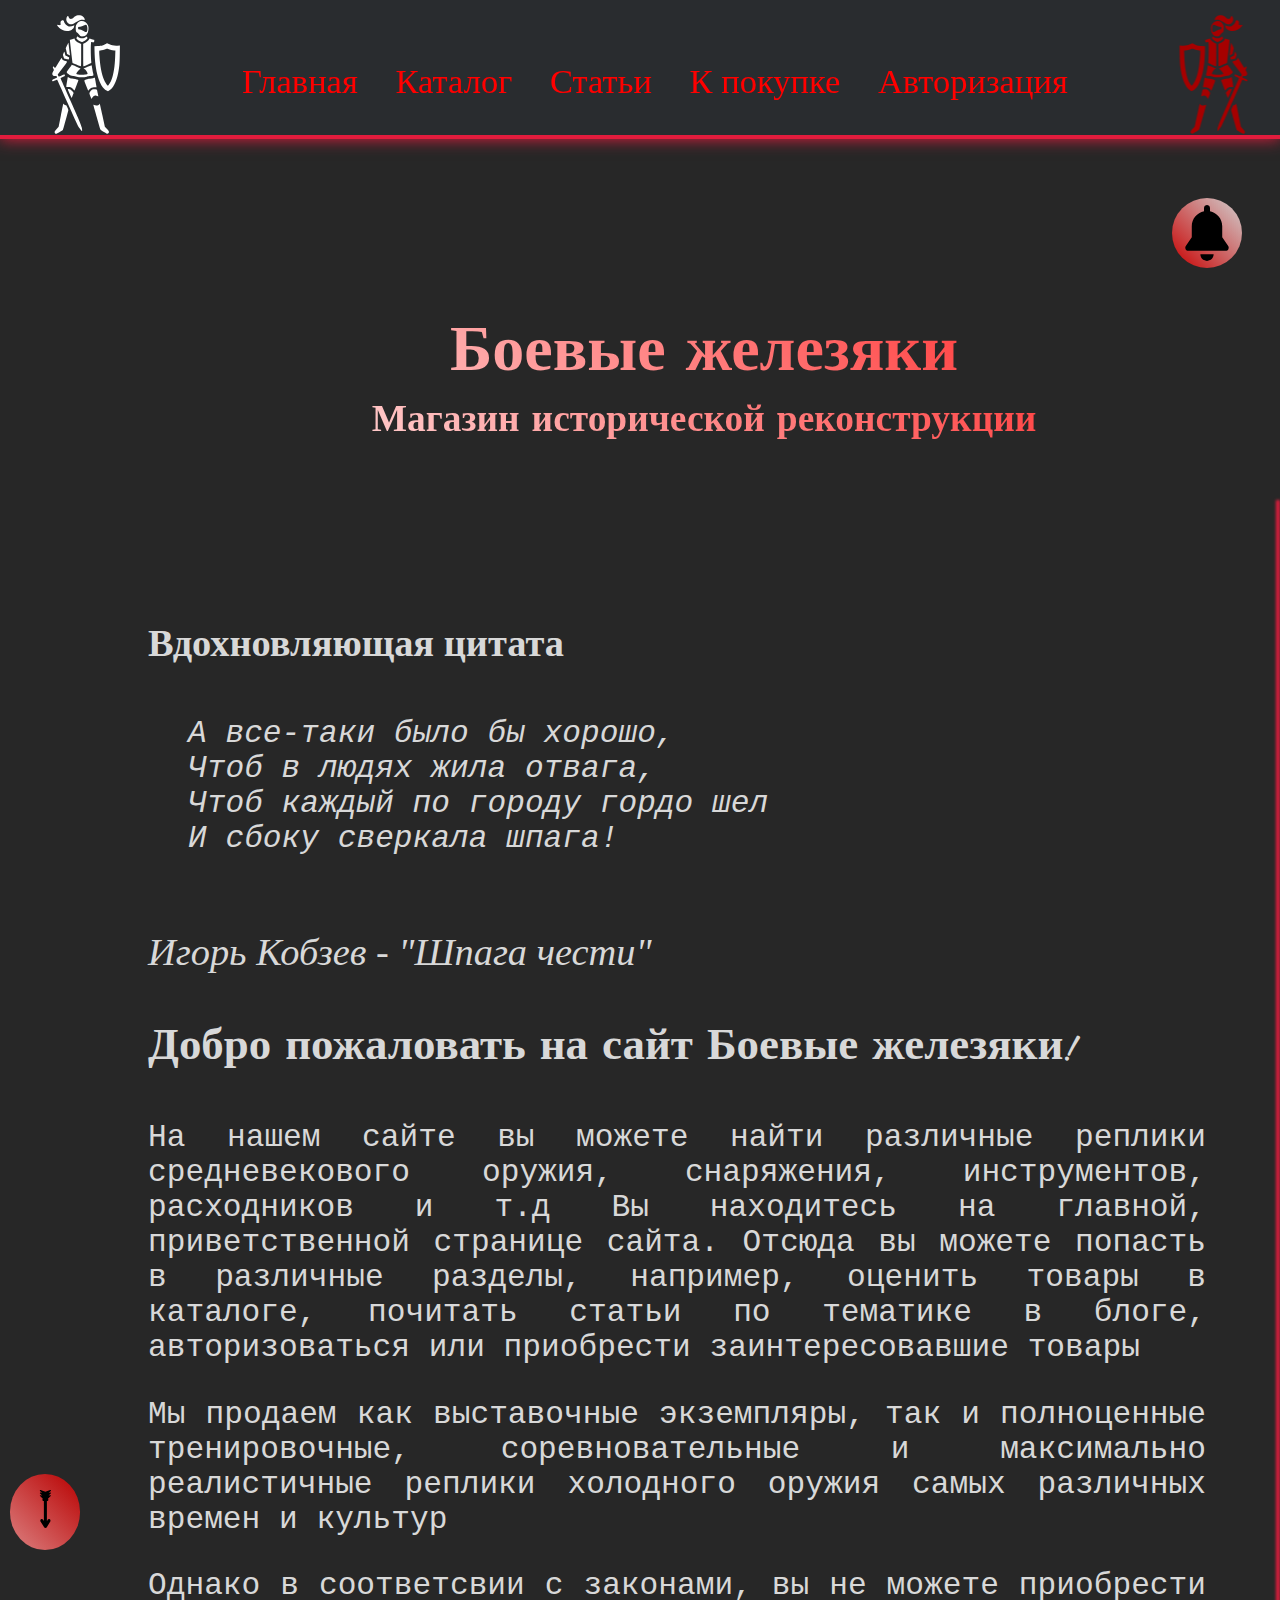
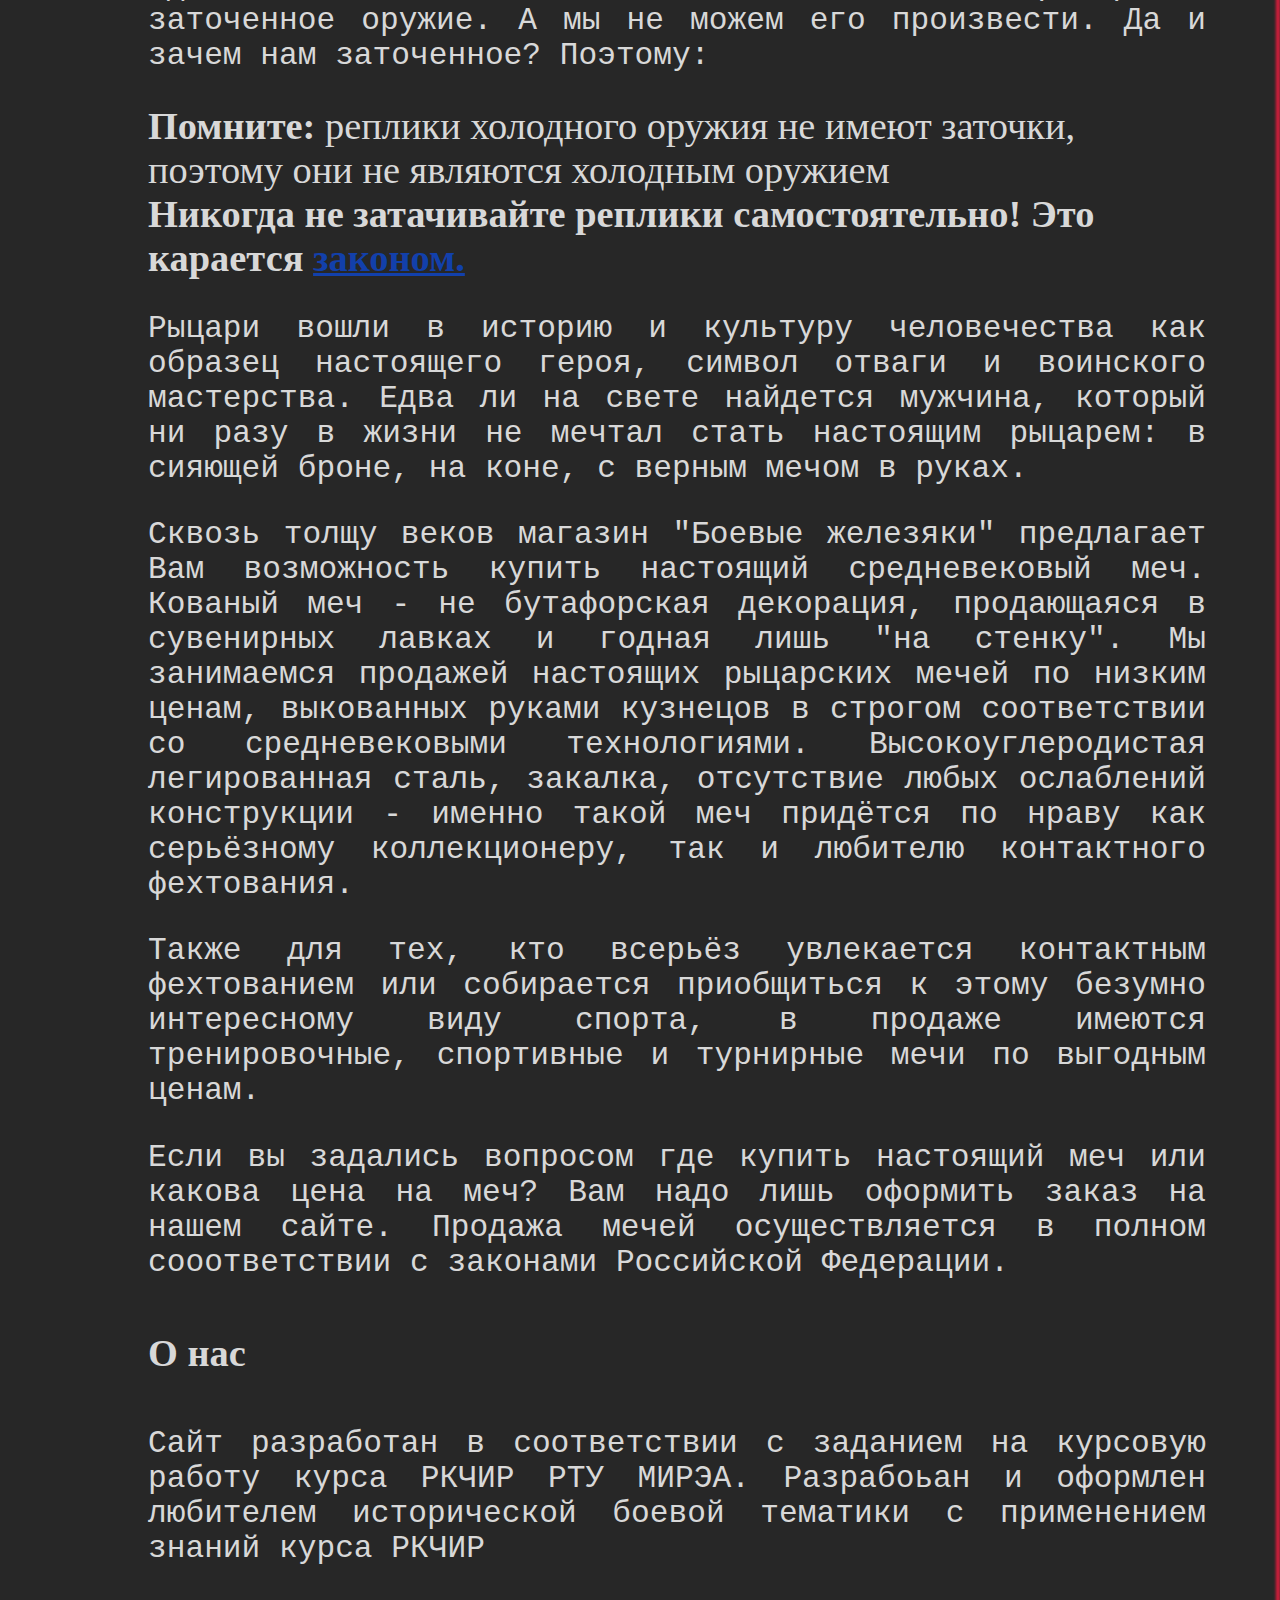
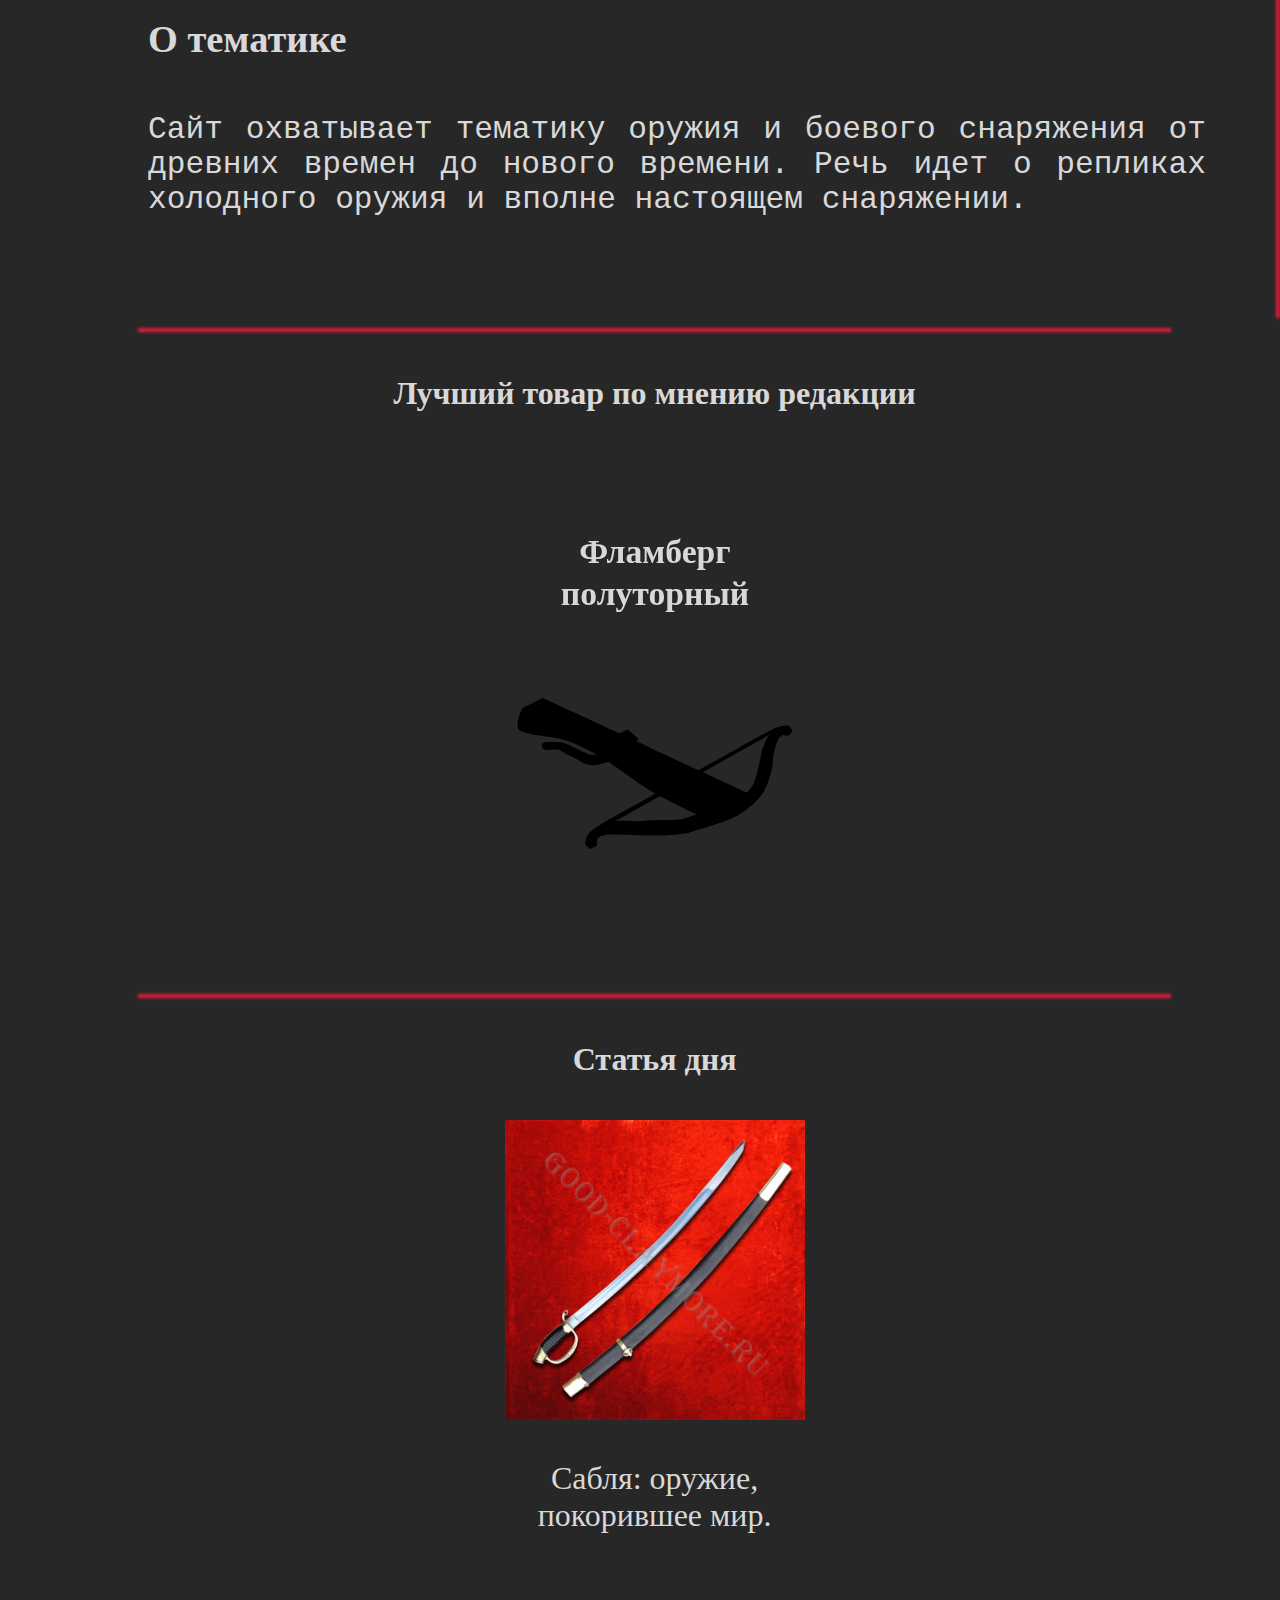
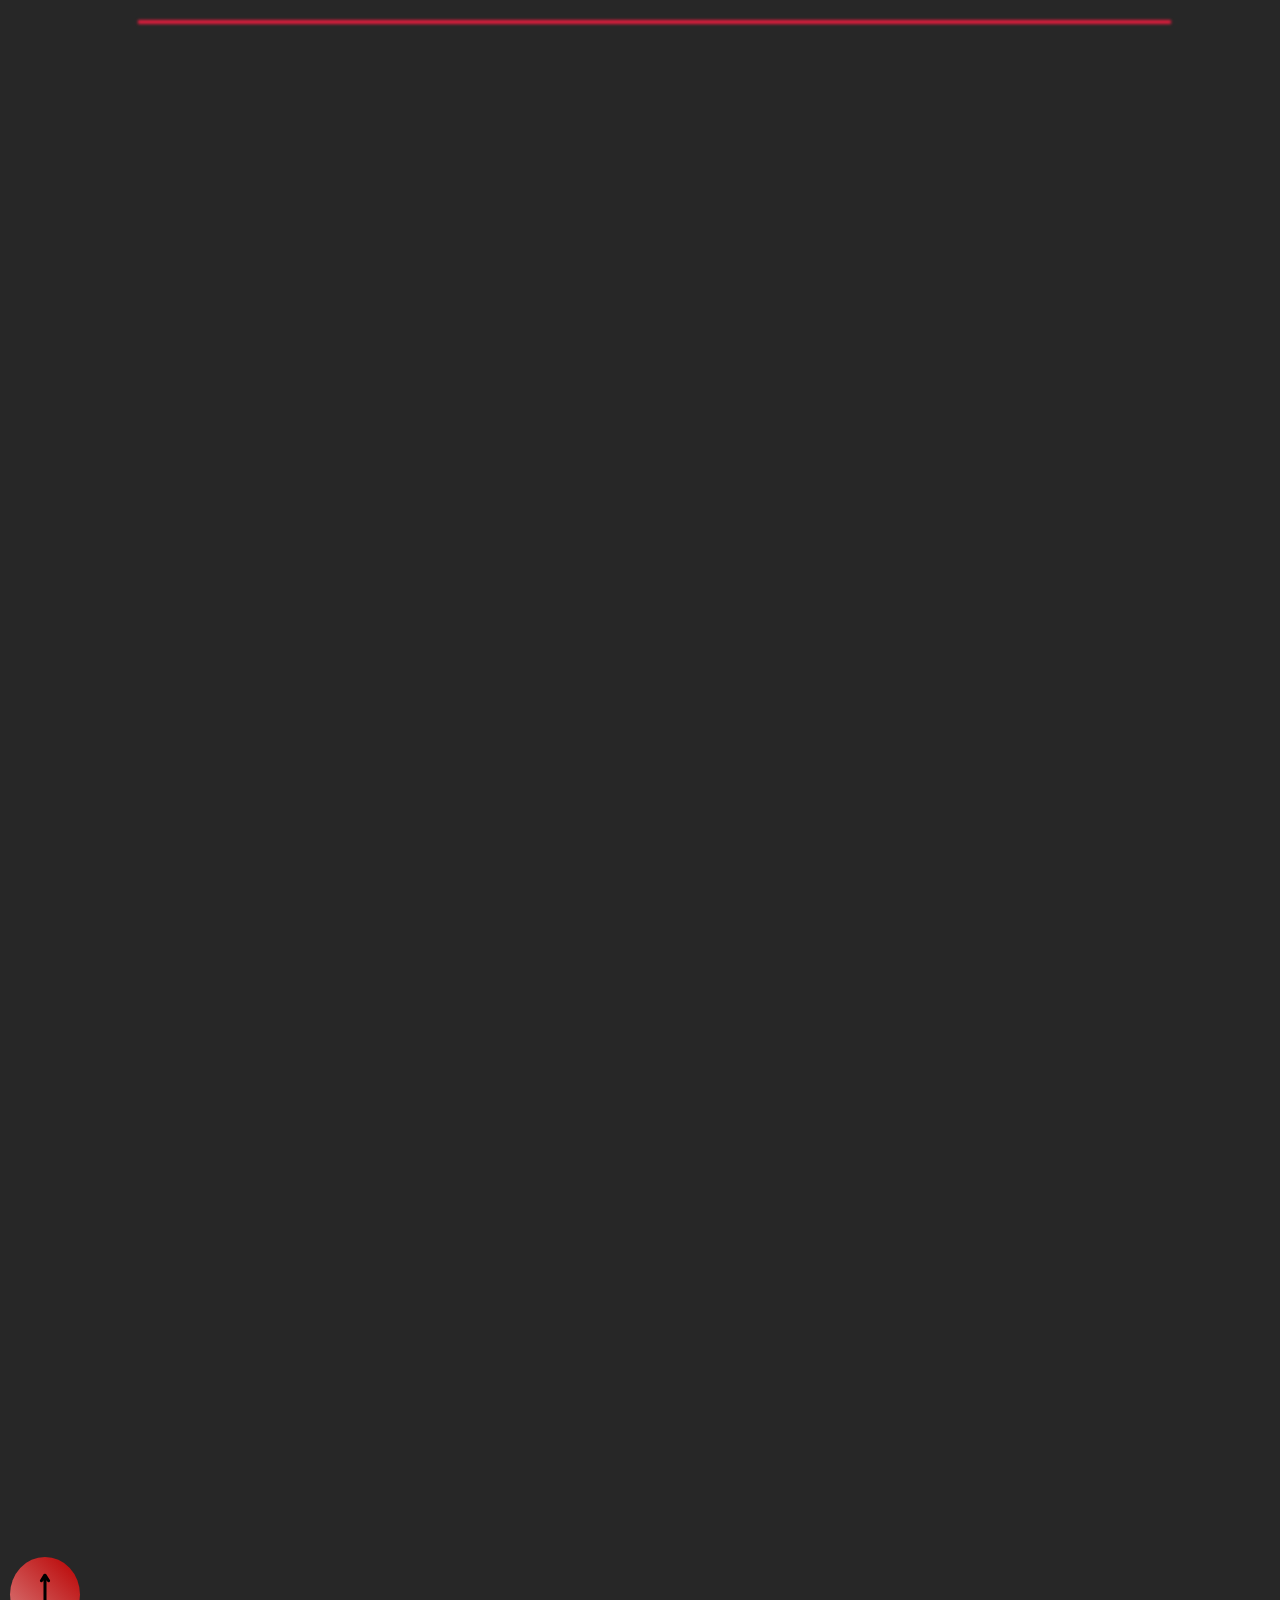
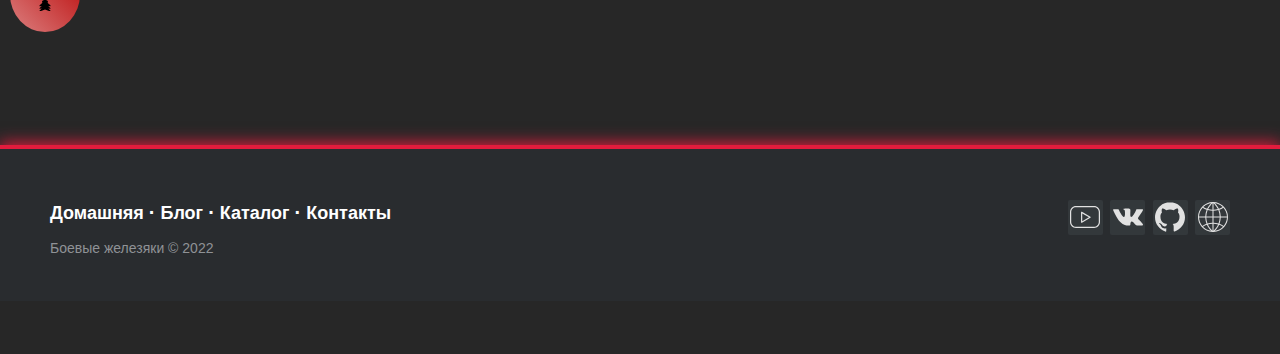
<file: index.html>
<!DOCTYPE html>
<html lang="ru">
    <head>
        <meta charset="UTF-8"> <!--Кодировка-->
        <meta name="viewport" content="width=device-width, initial-scale=1.0"> <!--Параметры отображения сайта-->
        <link rel="icon" href="favicon.ico" sizes="any">    <!--Фавиконка-->
        <link rel="stylesheet" href="style.css">    <!--Внешний стиль-->
        <link rel="stylesheet" href="style_greed.css">    <!--Внешний стиль-->
        <link rel="stylesheet" href="structure_style.css">    <!--Внешний стиль-->
        <script src="main.js"></script>
        
        <link rel="preconnect" href="https://fonts.googleapis.com">
        <link rel="preconnect" href="https://fonts.gstatic.com" crossorigin>
        <link href="https://fonts.googleapis.com/css2?family=Passions+Conflict&display=swap" rel="stylesheet">

        <title>Магазин исторической реконструкции "Боевые железяки"</title> <!--Заголовок в шапке-->
    </head>

    <body class="main" onload="makeNotesListener()">

        
        <header class="custom_border_bottom">

            <div id="header_ins">

                <img src="source/knight.svg" alt="Logo not loaded" title="logo" id="header_logo"/>
            

                <div class="hamburger-menu">
                    <input id="menu__toggle" type="checkbox" onclick="menuOpen()" />
                    <label class="menu__btn" for="menu__toggle">
                        <span></span>
                    </label>
                
                    <ul class="menu__box" >
                        <li><a class="menu__item" href="index.html">Главная</a></li>
                        <li><a class="menu__item" href="catalog.html">Каталог</a></li>
                        <li><a class="menu__item" href="news.html">Статьи</a></li>
                        <li><a class="menu__item" href="buy_menu.html">К покупке</a></li>
                        <li><a class="menu__item auth_link" href="auth.html">Авторизация</a></li>
                    </ul>

                    
                </div>


                <div class="notifications">
                    <input id="notifications_check" type="checkbox" />
                    <label class="notifications_button" for="notifications_check"><img src="source/bell.svg"/></label>
                    <div id="notifications_box">
                        <ul class="notifications_list">
                            <li class="notifications_item">Приветствуем!</li>
                        </ul>
                    </div>
                </div>

                <img src="source/knight_right.svg" class = "mirror right_knight" alt="Logo not loaded" title="logo" id="header_logo"/>

            </div>
        </header>


        <div id="all_ex_header">

        
            <a href="#Bottom" class="nav-button top"><img src="source/arrow.svg"/></a><!--Якорь на конец страницы-->
            <div id="block_buttons"></div>
            
            
            
            <div id="first_name">
                <h1>Боевые железяки</h1> <!--Заголовок в верху страницы (название)-->
                <h3>Магазин исторической реконструкции</h3>
            </div>

            

            <div id ="horizontal_section_content">

                <div id="content">

                    <article>
                        <h4>Вдохновляющая цитата</h4>
            
                        <blockquote> <!--Цитата для стиля-->
                            <i>
                                <div id="intro_citat">
                                    <pre>
А все-таки было бы хорошо,
Чтоб в людях жила отвага,
Чтоб каждый по городу гордо шел
И сбоку сверкала шпага!
                                    </pre>
                                </div>
                            </i>
                        </blockquote>
                        <cite>Игорь Кобзев - "Шпага чести"</cite> <!--Подпись к цитате-->
                    </article>
                    
                    <h3>Добро пожаловать на сайт Боевые железяки!</h3>
                    <p>
                        На нашем сайте вы можете найти различные реплики средневекового оружия, снаряжения, инструментов, расходников и т.д
                        Вы находитесь на главной, приветственной странице сайта. Отсюда вы можете попасть в различные разделы, 
                        например, оценить товары в каталоге, почитать статьи по тематике в блоге, авторизоваться или приобрести заинтересовавшие товары
                    </p>
                    <p>
                        Мы продаем как выставочные экземпляры, так и полноценные тренировочные, 
                        соревновательные и максимально реалистичные реплики холодного оружия самых различных времен и культур
                    </p>
                    <p>Однако в соответсвии с законами, вы не можете приобрести заточенное оружие. А мы не можем его произвести. Да и зачем нам заточенное? Поэтому:</p>
                    <b>Помните:</b> реплики холодного оружия не имеют заточки, поэтому они не являются холодным оружием<br/>
                    <strong>Никогда не затачивайте реплики самостоятельно! Это карается <a href="https://fssp.gov.ru/federalnyjj_zakon_150fz_ob_oruzhii/">законом.</a></strong>

                    <p>
                        Рыцари вошли в историю и культуру человечества как образец настоящего героя, символ отваги и воинского мастерства. Едва ли на свете найдется мужчина, который ни разу в жизни не мечтал стать настоящим рыцарем: в сияющей броне, на коне, с верным мечом в руках.
                    </p>
                    <p>
                        Сквозь толщу веков магазин "Боевые железяки" предлагает Вам возможность купить настоящий средневековый меч. Кованый меч - не бутафорская декорация, продающаяся в сувенирных лавках и годная лишь "на стенку". Мы занимаемся продажей настоящих рыцарских мечей по низким ценам, выкованных руками кузнецов в строгом соответствии со средневековыми технологиями. Высокоуглеродистая легированная сталь, закалка, отсутствие любых ослаблений конструкции - именно такой меч придётся по нраву как серьёзному коллекционеру, так и любителю контактного фехтования.
                    </p>
                    <p>
                        Также для тех, кто всерьёз увлекается контактным фехтованием или собирается приобщиться к этому безумно интересному виду спорта, в продаже имеются тренировочные, спортивные и турнирные мечи по выгодным ценам.
                    </p>
                    <p>
                        Если вы задались вопросом где купить настоящий меч или какова цена на меч? Вам надо лишь оформить заказ на нашем сайте. Продажа мечей осуществляется в полном сооответствии с законами Российской Федерации.
                    </p>

                    <h4>О нас</h4>
                    <p>Сайт разработан в соответствии с заданием на курсовую работу курса РКЧИР РТУ МИРЭА. Разрабоьан и оформлен любителем исторической боевой тематики с применением знаний курса РКЧИР</p>
                    
                    <h4>О тематике</h4>
                    <p>Сайт охватывает тематику оружия и боевого снаряжения от древних времен до нового времени. Речь идет о репликах холодного оружия и вполне настоящем снаряжении.</p>
                </div>    
                  
                <aside class="aside_border"></aside>

                
                <aside class="aside_recl">

                    <div class="aside_border_horizontal"></div>

                    <h4>Лучший товар по мнению редакции</h4>
                    <div id="top_tovar">
                        <a href="tovar1.html"><div id="tovar_block" class="sword best_tovar"><img src="source/arbalet.svg" alt="Not loaded"><h3>Фламберг полуторный</h3><p>Полуторный меч с пламенеющим клинком</p></div></a>
                    </div>

                    <div class="aside_border_horizontal"></div>

                    <h4>Статья дня</h4>
                    
                    <a href="news.html">
                        <div id="curr_article">
                            <img src="source/sable.jpg" alt="Img not loaded"/>
                            <p>Сабля: оружие, покорившее мир.</p>
                        </div>
                    </a>
                    

                    <div class="aside_border_horizontal"></div>

                </aside>

                
            </div>
        
            
            <a href="#Top" class="nav-button bottom"><img src="source/arrow.svg"/></a><!--Якорь на начало страницы-->

        </div>

        <footer class="footer-distributed">

            <div class="footer-right">
      
              <a href="source/youtube.svg"><img src="source/youtube.svg" alt="img not loaded"></a>
              <a href="source/vk.svg"><img src="source/vk.svg" alt="img not loaded"></a>
              <a href="source/github.svg"><img src="source/github.svg" alt="img not loaded"></a>
              <a href="source/internet.svg"><img src="source/internet.svg" alt="img not loaded"></a>
      
            </div>
      
            <div class="footer-left" >
      
              <p class="footer-links">
                <a class="link-1" href="index.html"  name="Bottom">Домашняя</a>
      
                <a href="news.html">Блог</a>
      
                <a href="catalog.html">Каталог</a>
      
                <a href="contacts.html">Контакты</a>
              </p>
      
              <p>Боевые железяки &copy; 2022</p>
            </div>
      
        </footer>
    </body>
</html>
</file>
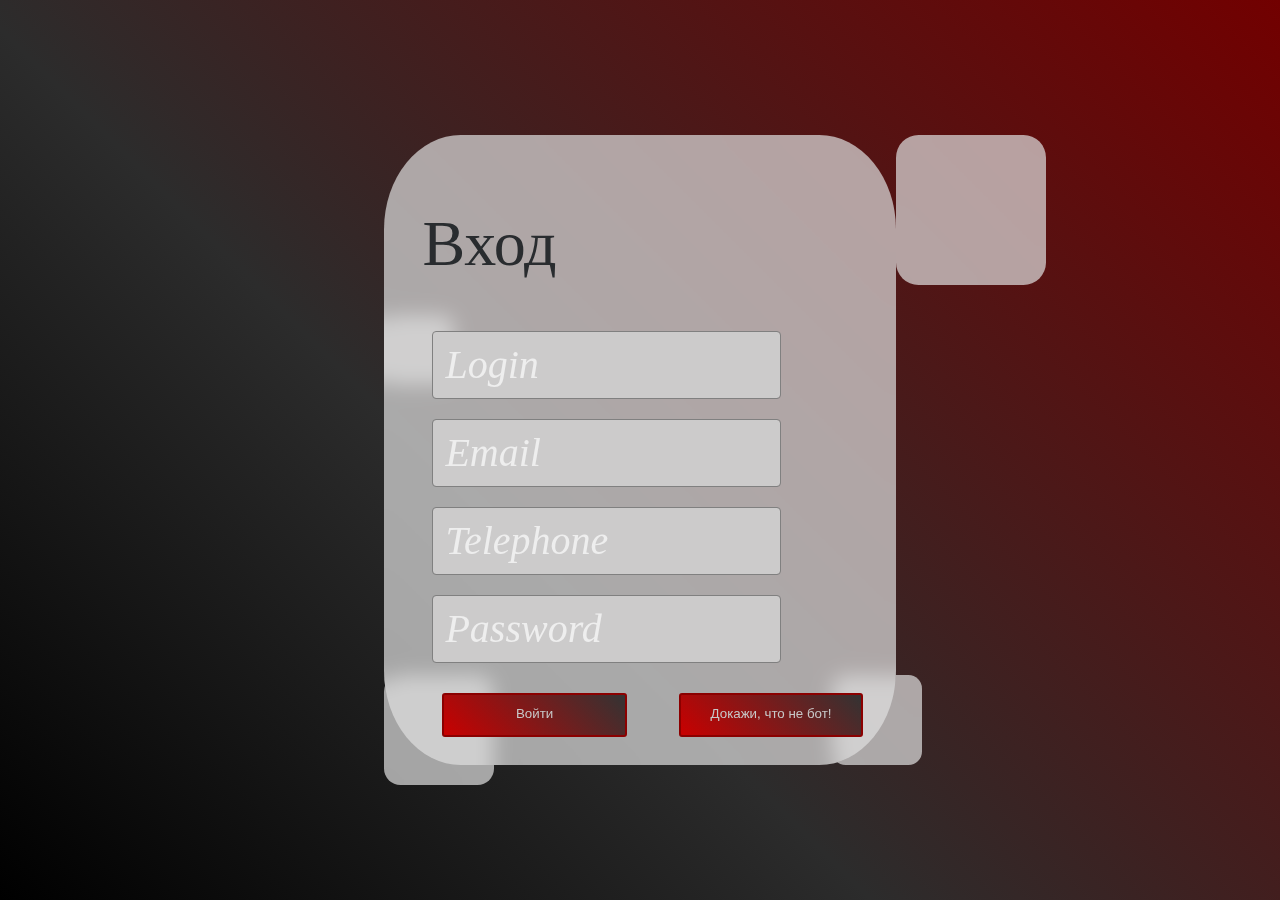
<file: auth.html>
<!DOCTYPE html>
<html lang="ru">
    <head>
        <meta charset="UTF-8"> <!--Кодировка-->
        <meta name="viewport" content="width=device-width, initial-scale=1.0"> <!--Параметры отображения сайта-->
        <link rel="icon" href="favicon.ico" sizes="any">    <!--Фавиконка-->
        <link rel="stylesheet" href="style.css">    <!--Внешний стиль-->
        <link rel="stylesheet" href="style_greed.css">    <!--Внешний стиль-->
        <link rel="stylesheet" href="structure_style.css">    <!--Внешний стиль-->
        <script src="main.js"></script>

        <link rel="preconnect" href="https://fonts.googleapis.com">
        <link rel="preconnect" href="https://fonts.gstatic.com" crossorigin>
        <link href="https://fonts.googleapis.com/css2?family=Passions+Conflict&display=swap" rel="stylesheet">

        <title>Магазин исторической реконструкции "Боевые железяки"</title> <!--Заголовок в шапке-->

    </head>

    <body class="auth_body">

        
        <div id="content_auth">

            <form name="buy_form" id ="auth_form" method="post" action="">
                <p onclick="make_auth()">Вход</p>
                <div id="auth_inputs">
                    <input type="text" name="inp_login" pattern="[A-Za-z]{,30}" placeholder="Login" required  class="inp_auth_style auth_login"/>
                    <input type="email" name="inp_email" placeholder="Email"  class="inp_auth_style auth_email"/>
                    <input type="tel" name="inp_tel" placeholder="Telephone" class="inp_auth_style auth_tel"/>
                    <input type="text" name="inp_pass" pattern="[A-Za-z]{,30}" placeholder="Password" required class="inp_auth_style auth_pass"/>

                </div>
                <div id="auth_buttons">
                    <button type="submit" name="inp_subm" form="auth_form" id="buy_button"  class="auth_submit" disabled="true">Войти</button>
                    <input type="button" id="buy_button" onclick="Captcha();" value="Докажи, что не бот!"/>
                </div>
            </form>

        </div>

        <div class="capt"> 

            <h3>А вот и ваша капча!</h3>

            <h2 type="text" id="mainCaptcha"></h2>
                        
            <input type="text" id="txtInput"/>    
            <input id="Button1" type="button" value="Check" onclick="alert(ValidCaptcha());"/>
        </div>

        <div class="auth_blocks block1"></div>
        <div class="auth_blocks block2"></div>
        <div class="auth_blocks block3"></div>
        <div class="auth_blocks block4"></div>

        
        <div class="blocking"></div>
        
    </body>
</html>
</file>
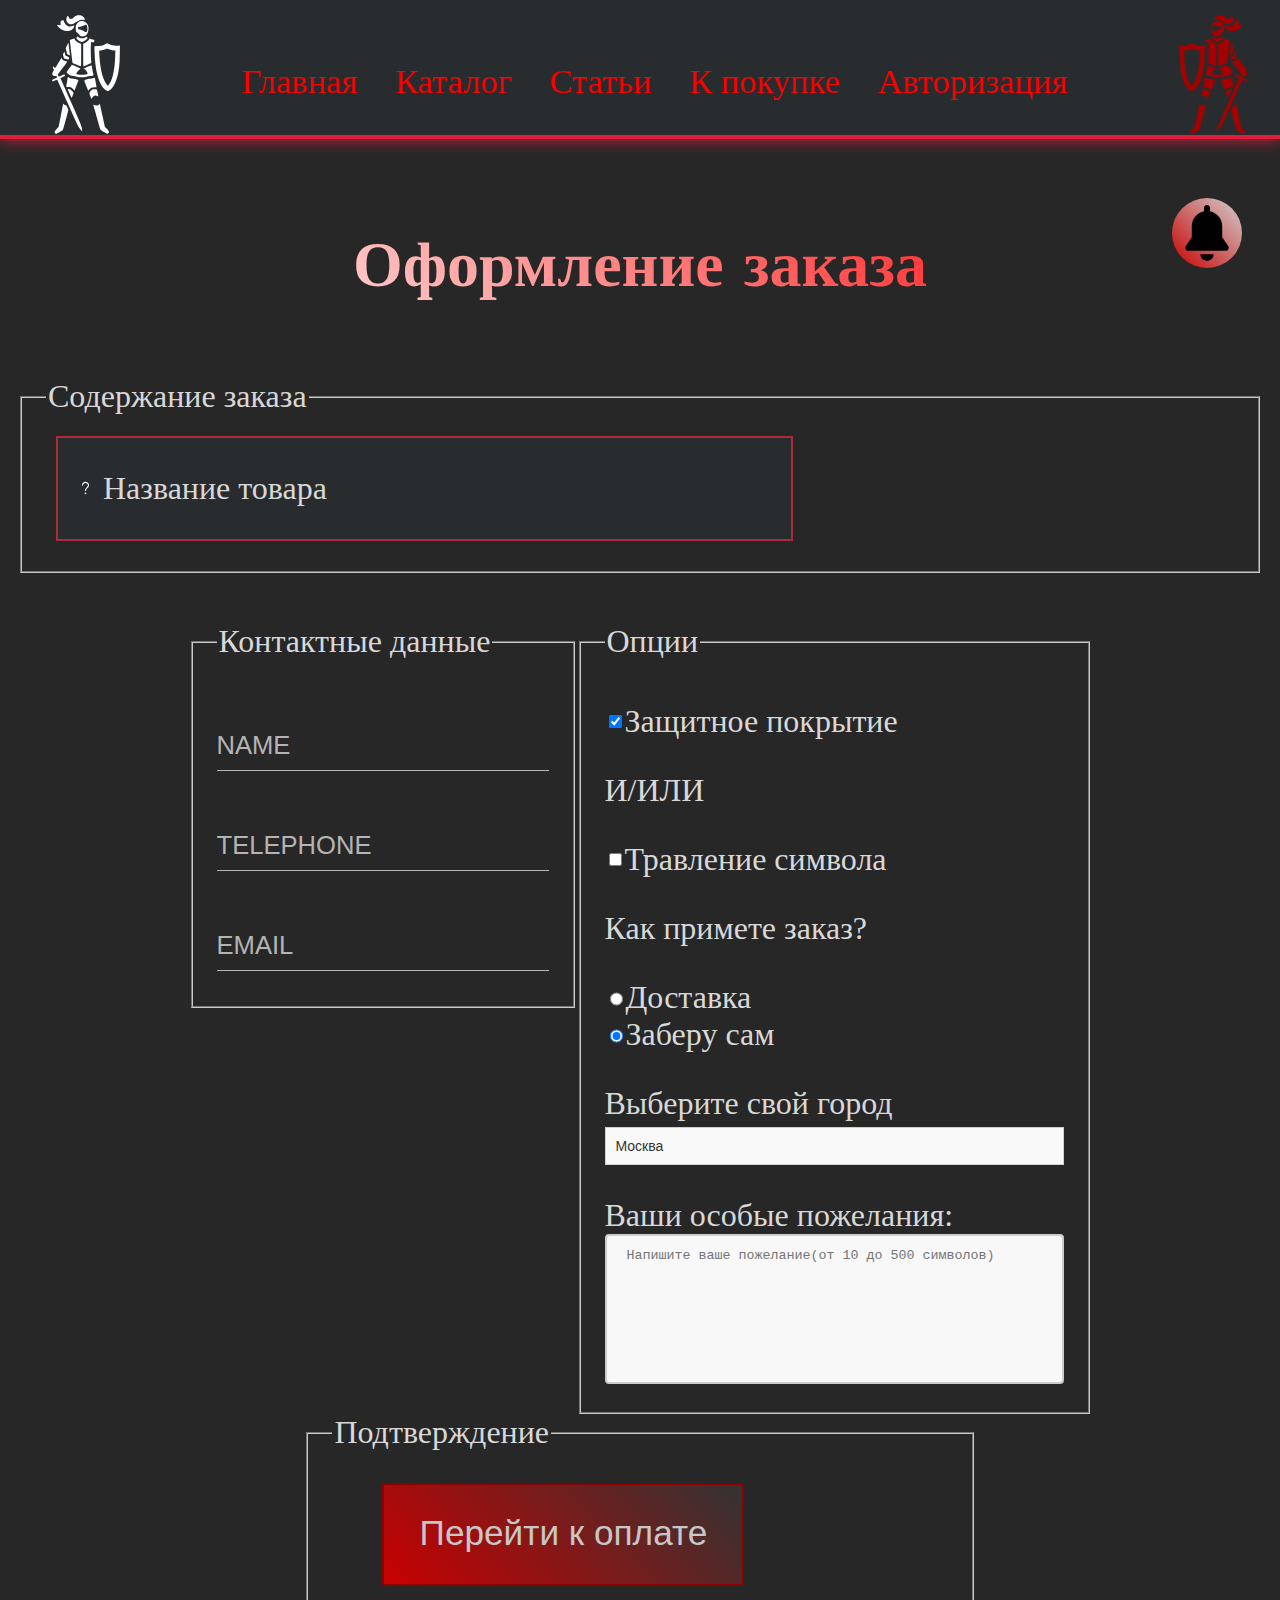
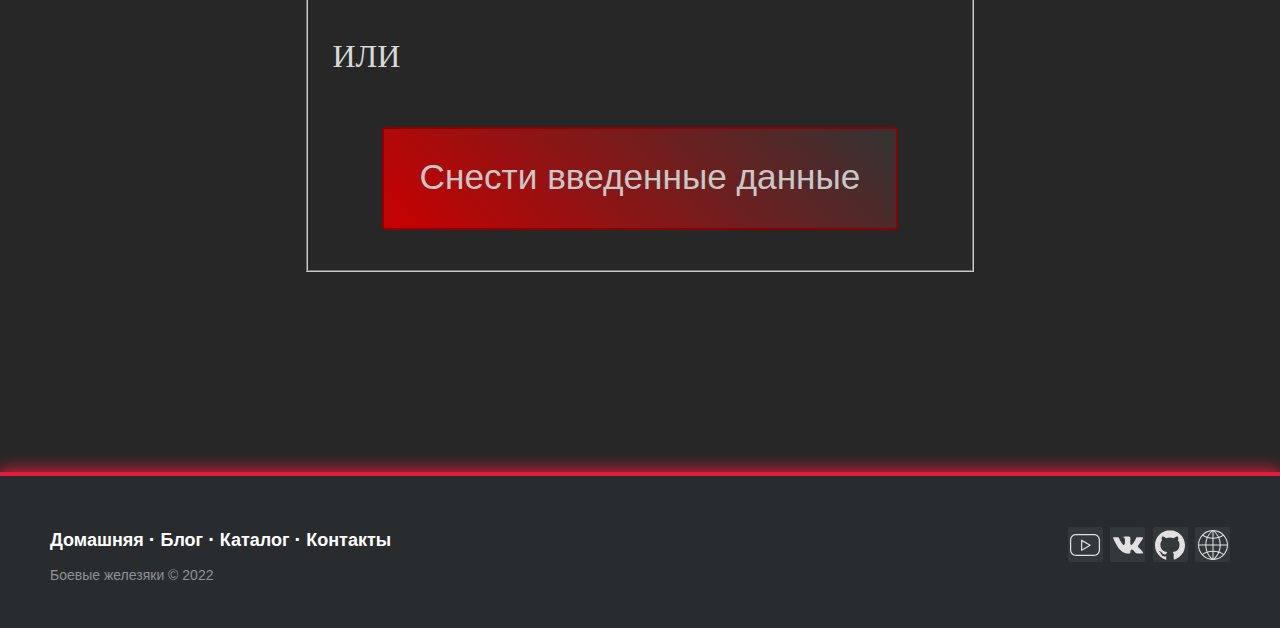
<file: buy_menu.html>
<!DOCTYPE html>
<html lang="ru">
    <head>
        <meta charset="UTF-8"> <!--Кодировка-->
        <meta name="viewport" content="width=device-width, initial-scale=1.0"> <!--Параметры отображения сайта-->
        <link rel="icon" href="favicon.ico" sizes="any">    <!--Фавиконка-->

        <link rel="stylesheet" href="style.css">    <!--Внешний стиль-->
        <link rel="stylesheet" href="style_greed.css">    <!--Внешний стиль-->
        <link rel="stylesheet" href="structure_style.css">    <!--Внешний стиль-->

        <script src="main.js"></script>
        
        <link rel="preconnect" href="https://fonts.googleapis.com">
        <link rel="preconnect" href="https://fonts.gstatic.com" crossorigin>
        <link href="https://fonts.googleapis.com/css2?family=Passions+Conflict&display=swap" rel="stylesheet">

        <title>Магазин исторической реконструкции "Боевые железяки"</title> <!--Заголовок в шапке-->
    </head>

    

    <body class="gallery" onload="whenLoadTovar()">

        <header class="custom_border_bottom">

            <div id="header_ins">

                <img src="source/knight.svg" alt="Logo not loaded" title="logo" id="header_logo"/>
            

                <div class="hamburger-menu">
                    <input id="menu__toggle" type="checkbox" onclick="menuOpen()"/>
                    <label class="menu__btn" for="menu__toggle">
                        <span></span>
                    </label>
                
                    <ul class="menu__box" >
                        <li><a class="menu__item" href="index.html">Главная</a></li>
                        <li><a class="menu__item" href="catalog.html">Каталог</a></li>
                        <li><a class="menu__item" href="news.html">Статьи</a></li>
                        <li><a class="menu__item" href="buy_menu.html">К покупке</a></li>
                        <li><a class="menu__item auth_link" href="auth.html">Авторизация</a></li>
                    </ul>

                    
                </div>


                <div class="notifications">
                    <input id="notifications_check" type="checkbox" onclick="whenButtonPres()"/>
                    <label class="notifications_button" for="notifications_check"><img src="source/bell.svg"/></label>
                    <div id="notifications_box">
                        <ul class="notifications_list">
                            <li class="notifications_item">Приветствуем!</li>
                        </ul>
                    </div>
                </div>

                <img src="source/knight_right.svg" class = "mirror right_knight" alt="Logo not loaded" title="logo" id="header_logo"/>

            </div>
        </header>


        <div id="buy_content">


            <div id="first_name">
                <h1>Оформление заказа</h1> <!--Заголовок в верху страницы (название)-->
            </div>

            <div id="buy_form">

                <main>  
                    
                    <section>
                        <fieldset class="field_inp_style">
                            <legend>Содержание заказа</legend>

                            <div id="tovar"><img src="source/question.svg" alt="Tovar img"> <p>Название товара</p></div>

                            
                        </fieldset>


                        <form name="buy_form" id ="buy_form" method="post" action="">
                            
                            <fieldset>
                                <legend>Контактные данные</legend>
    
                                <div class="app-form-group">
                                    <input class="app-form-control" placeholder="Name" required>
                                </div>
                                <div class="app-form-group">
                                    <input class="app-form-control" placeholder="Telephone" required>
                                </div>
                                
                                <div class="app-form-group">
                                    <input class="app-form-control" placeholder="Email" required>
                                </div>
    
                                
                            </fieldset>
                            
                            <fieldset>
                                <legend>Опции</legend>
                                <p>

                                    <div id="line_inp">
                                        <input type="checkbox" name="inp_options" checked> 
                                        Защитное покрытие
                                        
                                    </div>
                                    <p>И/ИЛИ</p>
                                    <div id="line_inp">
                                        <input type="checkbox" name="inp_options">
                                        Травление символа
                                        
                                    </div>
                                    
                                   
                                </p>
        
                                <p>
                                    <p>Как примете заказ?</p>
                                    <div id="line_inp">
                                        <input type="radio" name="inp_give">
                                        Доставка
                                        
                                    </div>

                                    <div id="line_inp">
                                        <input type="radio" name="inp_give" checked>
                                        Заберу сам
                                        
                                    </div>
 
                                </p>
        
                                <p>
                                    <div class="form-group">

                                        <label class="select-group">
                                          <span class="select-label">Выберите свой город</span>
                                          <select class="select">
                                            <option value="moscow" selected>Москва</option>
                                            <option value="st-petersburg">Санкт-Петербург</option>
                                            <option value="kazan">Казань</option>
                                          </select>
                                        </label>
                                    </div>

                                </p>
                                
                                
                                <label>
                                    Ваши особые пожелания: <br/>
                                    <textarea cols="50" rows="5" maxlength="500" minlength="10" placeholder="Напишите ваше пожелание(от 10 до 500 символов)" required></textarea>
                                </label><br/>
        
                            </fieldset>
                            
                            <fieldset>
                                <legend>Подтверждение</legend>

                                <button type="submit" name="submit_buy_form" id="buy_button" class="noselect in_bin">Перейти к оплате</button>
                                <p>ИЛИ</p>
                                <button type="reset" name="reset button" form="buy_form" id="buy_button" class="noselect in_bin">Снести введенные данные</button>

                            </fieldset>
                        
                            
                        </form>

                        

                    </section>
                    
                </main>
            </div>
            

                

            


        </div>

        <footer class="footer-distributed">

            <div class="footer-right">
      
              <a href="source/youtube.svg"><img src="source/youtube.svg" alt="img not loaded"></a>
              <a href="source/vk.svg"><img src="source/vk.svg" alt="img not loaded"></a>
              <a href="source/github.svg"><img src="source/github.svg" alt="img not loaded"></a>
              <a href="source/internet.svg"><img src="source/internet.svg" alt="img not loaded"></a>
      
            </div>
      
            <div class="footer-left" >
      
              <p class="footer-links">
                <a class="link-1" href="index.html"  name="Bottom">Домашняя</a>
      
                <a href="news.html">Блог</a>
      
                <a href="catalog.html">Каталог</a>
      
                <a href="contacts.html">Контакты</a>
              </p>
      
              <p>Боевые железяки &copy; 2022</p>
            </div>
      
        </footer>

    </body>
</html>
</file>
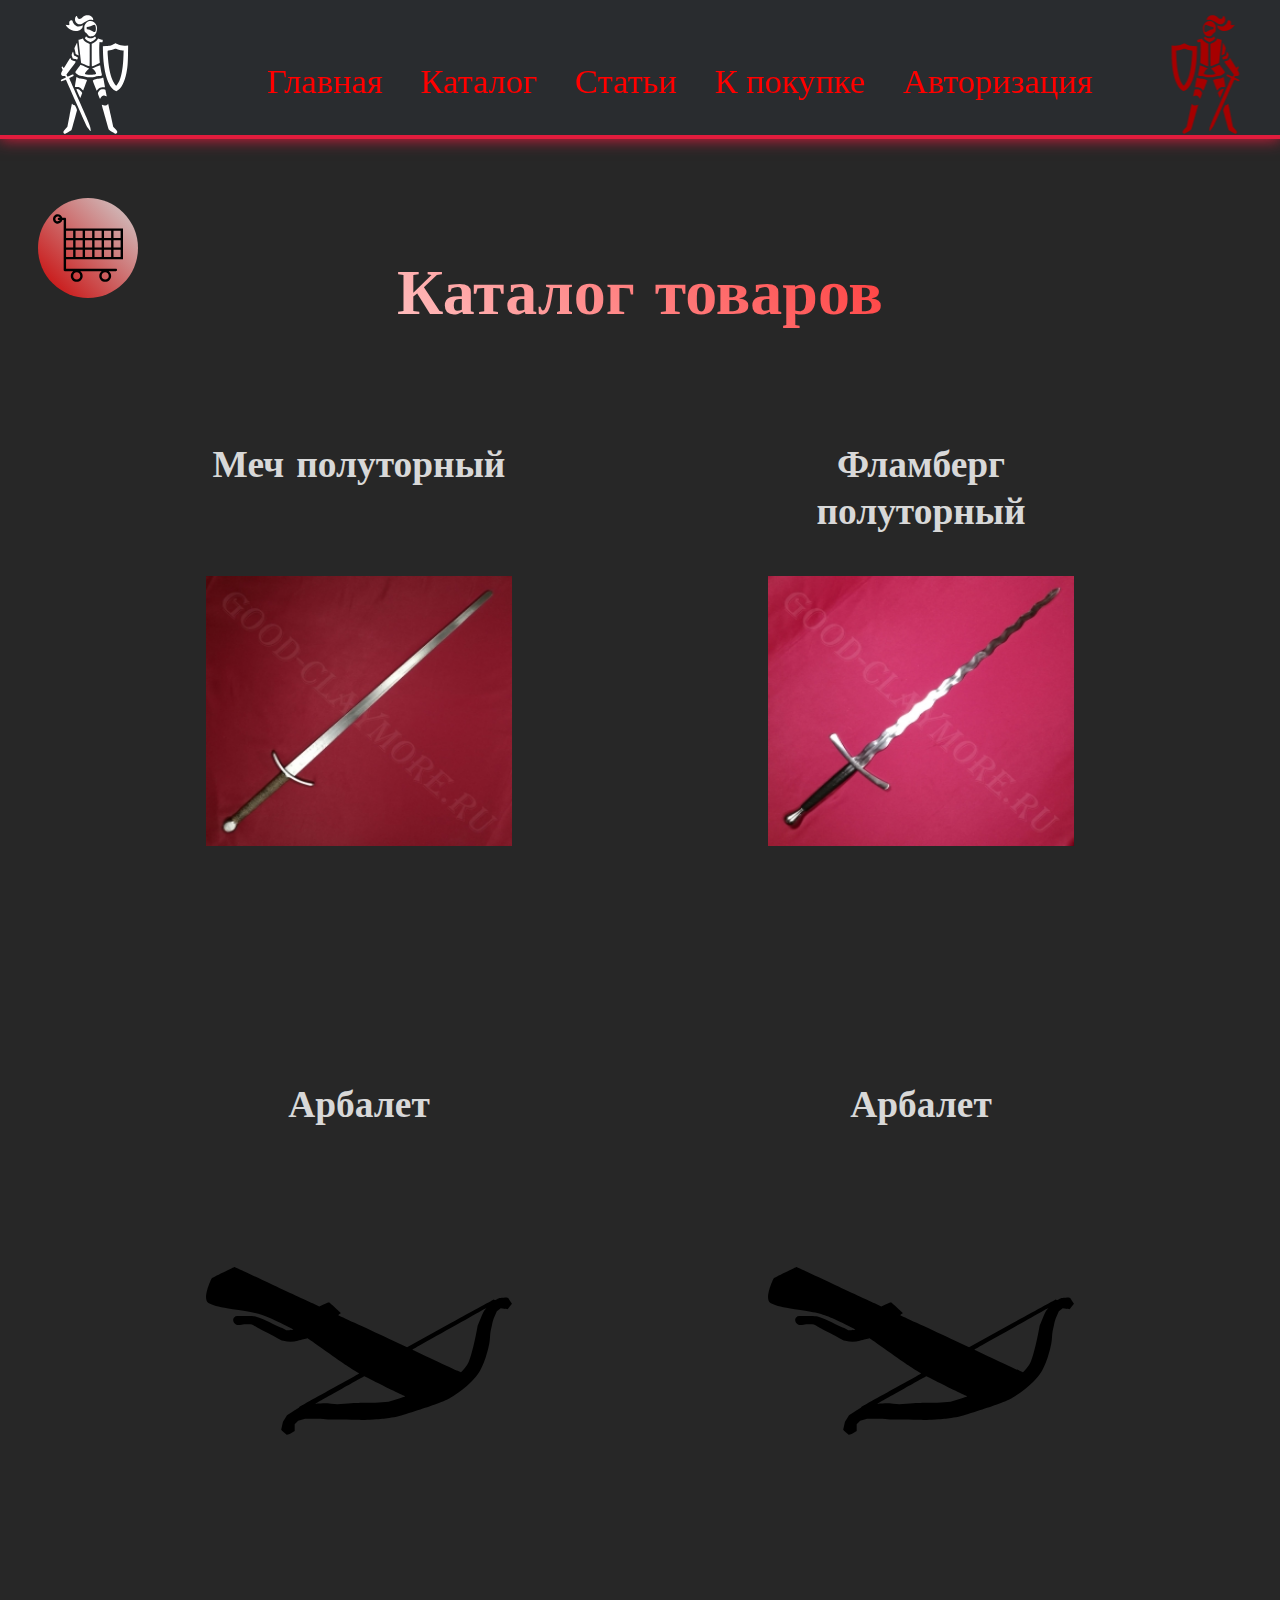
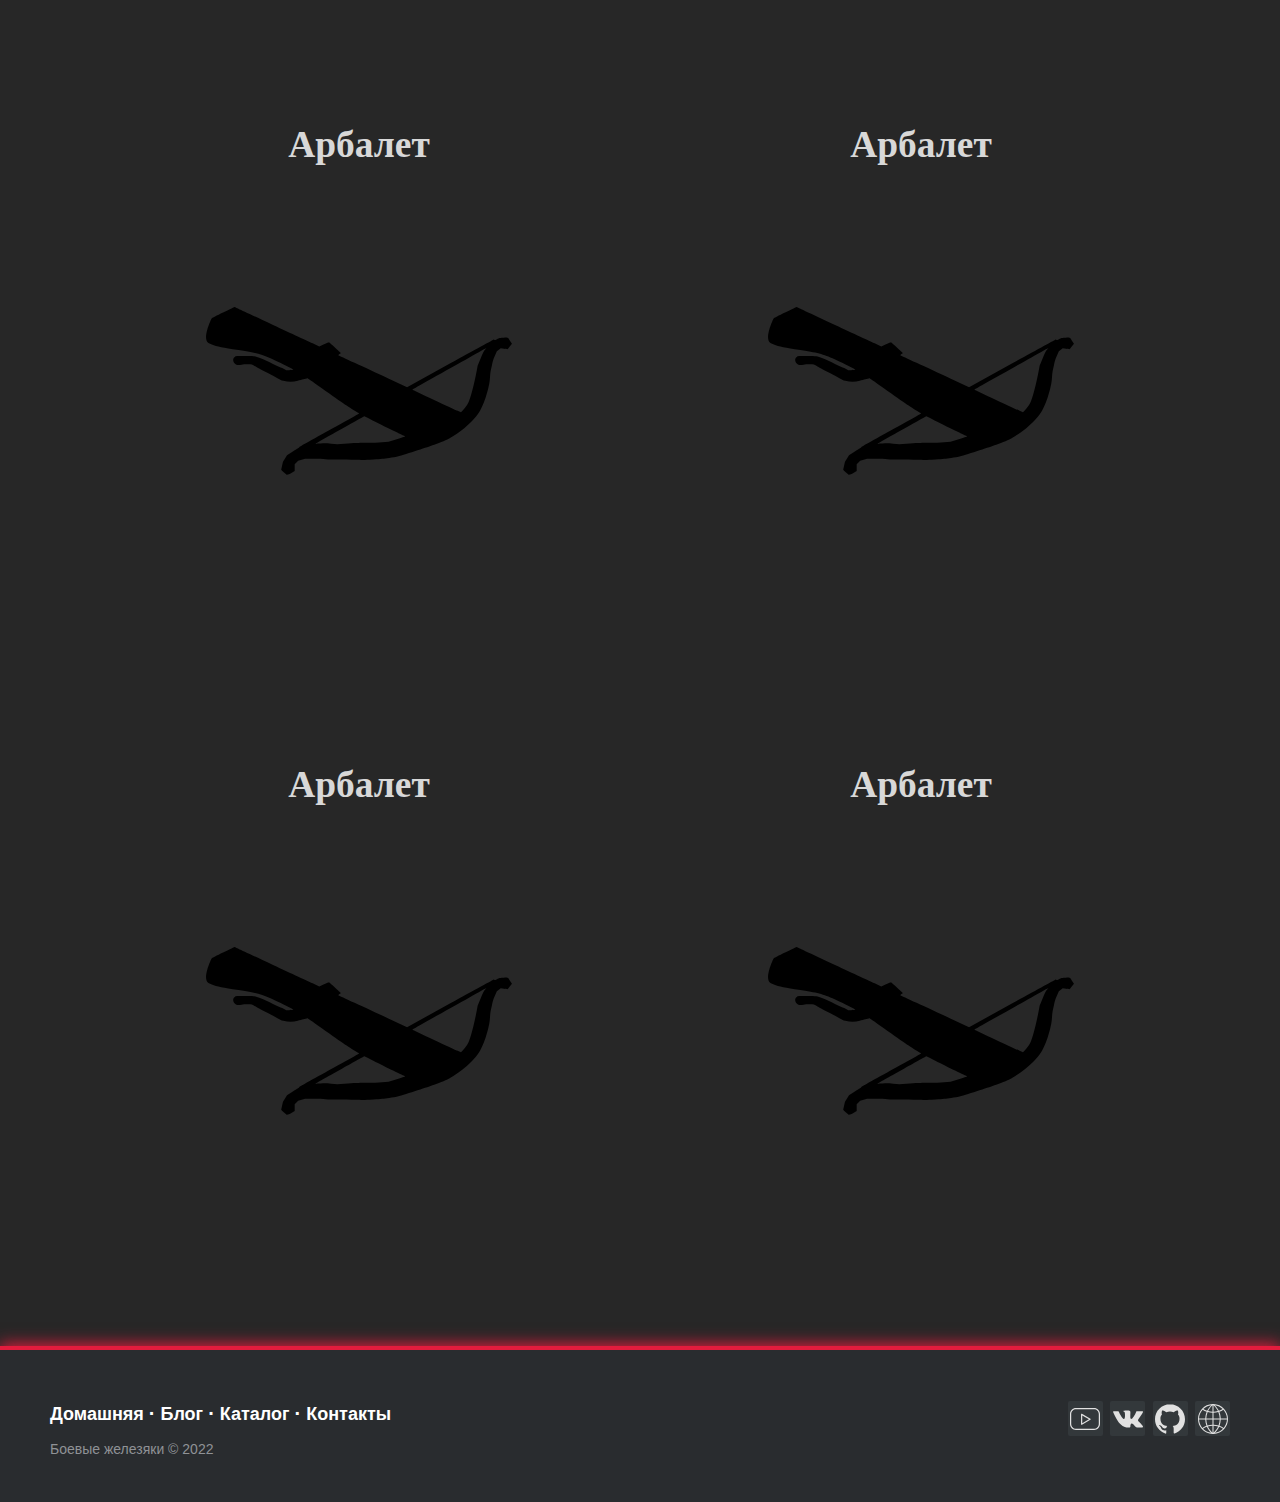
<file: catalog.html>
<!DOCTYPE html>
<html lang="ru">
    <head>
        <meta charset="UTF-8"> <!--Кодировка-->
        <meta name="viewport" content="width=device-width, initial-scale=1.0"> <!--Параметры отображения сайта-->
        <link rel="icon" href="favicon.ico" sizes="any">    <!--Фавиконка-->

        <link rel="stylesheet" href="style.css">    <!--Внешний стиль-->
        <link rel="stylesheet" href="style_greed.css">    <!--Внешний стиль-->
        <link rel="stylesheet" href="structure_style.css">    <!--Внешний стиль-->

        <script src="main.js"></script>
        
        <link rel="preconnect" href="https://fonts.googleapis.com">
        <link rel="preconnect" href="https://fonts.gstatic.com" crossorigin>
        <link href="https://fonts.googleapis.com/css2?family=Passions+Conflict&display=swap" rel="stylesheet">

        <title>Магазин исторической реконструкции "Боевые железяки"</title> <!--Заголовок в шапке-->
    </head>

    

    <body class="gallery" onload="cut_text(20)">

        <header class="custom_border_bottom">

            <div id="header_ins">

                <img src="source/knight.svg" alt="Logo not loaded" title="logo" id="header_logo"/>
            

                <div class="hamburger-menu">
                    <input id="menu__toggle" type="checkbox" onclick="menuOpenBuy()"/>
                    <label class="menu__btn" for="menu__toggle">
                        <span></span>
                    </label>
                
                    <ul class="menu__box" >
                        <li><a class="menu__item" href="index.html">Главная</a></li>
                        <li><a class="menu__item" href="catalog.html">Каталог</a></li>
                        <li><a class="menu__item" href="news.html">Статьи</a></li>
                        <li><a class="menu__item" href="buy_menu.html">К покупке</a></li>
                        <li><a class="menu__item auth_link" href="auth.html">Авторизация</a></li>
                    </ul>

                    
                </div>

                <div class="notifications_button bin_tovar" ><img src="source/cart.svg"/></div>

               
                <img src="source/knight_right.svg" class = "mirror right_knight" alt="Logo not loaded" title="logo" id="header_logo"/>

            </div>
        </header>

        

        <div id="templer_buy"></div>


        <div id="first_name">
            <h1>Каталог товаров</h1> <!--Заголовок в верху страницы (название)-->
        </div>

        <div id="catalog_box">
            <a href="tovar1.html"><div id="tovar_block" class="sword"><h3>Меч полуторный</h3><img src="source/tovar1/polytor.jpg" alt="Not loaded"><p>Утяжеленный меч без украшений</p></div></a>
            <a href="tovar2.html"><div id="tovar_block" class="sword"><h3>Фламберг полуторный</h3><img src="source/tovar2/flamberg.jpg" alt="Not loaded"><p>Полуторный меч с пламенеющим клинком. Максимальная достоверность</p></div></a>
            <a href="#"><div id="tovar_block" class="sword"><img src="source/arbalet.svg" alt="Not loaded"><h3>Арбалет</h3><p>Простой арбалет из древесины?</p></div></a>
            <a href="#"><div id="tovar_block" class="sword"><img src="source/arbalet.svg" alt="Not loaded"><h3>Арбалет</h3><p>Простой арбалет из древесины?</p></div></a>
            <a href="#"><div id="tovar_block" class="sword"><img src="source/arbalet.svg" alt="Not loaded"><h3>Арбалет</h3><p>Простой арбалет из древесины?</p></div></a>
            <a href="#"><div id="tovar_block" class="sword"><img src="source/arbalet.svg" alt="Not loaded"><h3>Арбалет</h3><p>Простой арбалет из древесины?</p></div></a>
            <a href="#"><div id="tovar_block" class="sword"><img src="source/arbalet.svg" alt="Not loaded"><h3>Арбалет</h3><p>Простой арбалет из древесины?</p></div></a>
            <a href="#"><div id="tovar_block" class="sword"><img src="source/arbalet.svg" alt="Not loaded"><h3>Арбалет</h3><p>Простой арбалет из древесины?</p></div></a>
        
        
        </div>
            

                

            


        

        <footer class="footer-distributed">

            <div class="footer-right">
      
              <a href="source/youtube.svg"><img src="source/youtube.svg" alt="img not loaded"></a>
              <a href="source/vk.svg"><img src="source/vk.svg" alt="img not loaded"></a>
              <a href="source/github.svg"><img src="source/github.svg" alt="img not loaded"></a>
              <a href="source/internet.svg"><img src="source/internet.svg" alt="img not loaded"></a>
      
            </div>
      
            <div class="footer-left" >
      
              <p class="footer-links">
                <a class="link-1" href="index.html"  name="Bottom">Домашняя</a>
      
                <a href="news.html">Блог</a>
      
                <a href="catalog.html">Каталог</a>
      
                <a href="contacts.html">Контакты</a>
              </p>
      
              <p>Боевые железяки &copy; 2022</p>
            </div>
      
        </footer>

    </body>
</html>
</file>
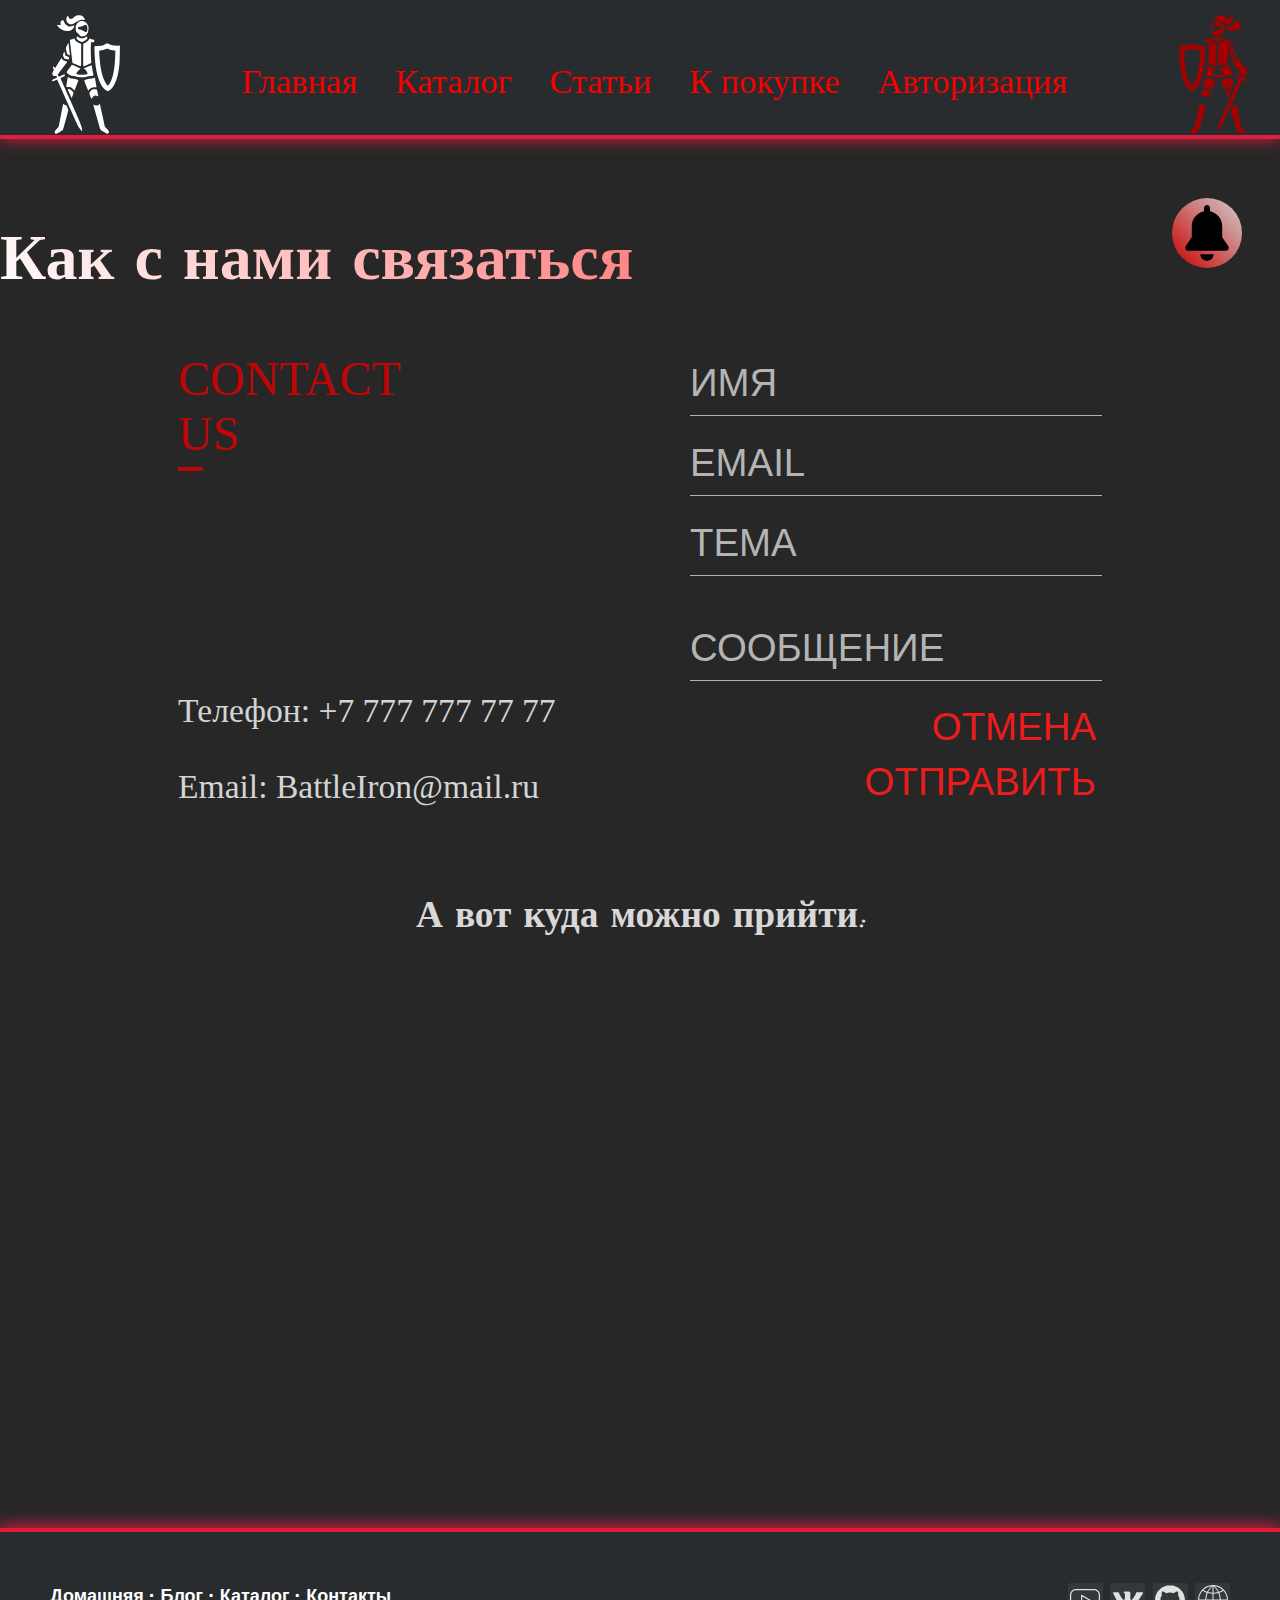
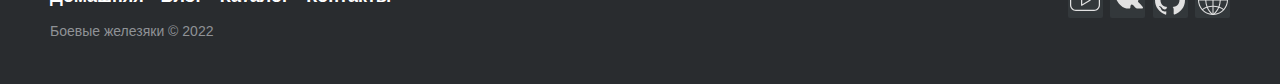
<file: contacts.html>
<!DOCTYPE html>
<html lang="ru">
    <head>
        <meta charset="UTF-8"> <!--Кодировка-->
        <meta name="viewport" content="width=device-width, initial-scale=1.0"> <!--Параметры отображения сайта-->
        <link rel="icon" href="favicon.ico" sizes="any">    <!--Фавиконка-->

        <link rel="stylesheet" href="style.css">    <!--Внешний стиль-->
        <link rel="stylesheet" href="style_greed.css">    <!--Внешний стиль-->
        <link rel="stylesheet" href="structure_style.css">    <!--Внешний стиль-->

        <script src="main.js"></script>
        
        <link rel="preconnect" href="https://fonts.googleapis.com">
        <link rel="preconnect" href="https://fonts.gstatic.com" crossorigin>
        <link href="https://fonts.googleapis.com/css2?family=Passions+Conflict&display=swap" rel="stylesheet">

        <title>Магазин исторической реконструкции "Боевые железяки"</title> <!--Заголовок в шапке-->
    </head>

    

    <body class="contacts" id="news_body">

      <header class="custom_border_bottom">

        <div id="header_ins">

            <img src="source/knight.svg" alt="Logo not loaded" title="logo" id="header_logo"/>
        

            <div class="hamburger-menu">
                <input id="menu__toggle" type="checkbox" onclick="menuOpen()"/>
                <label class="menu__btn" for="menu__toggle">
                    <span></span>
                </label>
            
                <ul class="menu__box" >
                    <li><a class="menu__item" href="index.html">Главная</a></li>
                    <li><a class="menu__item" href="catalog.html">Каталог</a></li>
                    <li><a class="menu__item" href="news.html">Статьи</a></li>
                    <li><a class="menu__item" href="buy_menu.html">К покупке</a></li>
                    <li><a class="menu__item auth_link" href="auth.html">Авторизация</a></li>
                </ul>

                
            </div>


            <div class="notifications">
                <input id="notifications_check" type="checkbox" onclick="whenButtonPres()"/>
                <label class="notifications_button" for="notifications_check"><img src="source/bell.svg"/></label>
                <div id="notifications_box">
                    <ul class="notifications_list">
                        <li class="notifications_item">Приветствуем!</li>
                    </ul>
                </div>
            </div>

            <img src="source/knight_right.svg" class = "mirror right_knight" alt="Logo not loaded" title="logo" id="header_logo"/>

        </div>
     </header>

        <div id="templer_buy"></div>


        <div id="first_name">
            <h1>Как с нами связаться</h1>
        </div>

        <div class="screen-body">
            <div class="screen-body-item left">
                <div class="app-title">
                    <span>CONTACT</span>
                    <span>US</span>
                </div>
                <div class="app-contact">
                    Телефон: +7 777 777 77 77<br/><br/>
                    Email: BattleIron@mail.ru
                </div>
            </div>
            <div class="screen-body-item">
              <div class="app-form">
                <div class="app-form-group">
                  <input class="app-form-control" placeholder="ИМЯ">
                </div>
                <div class="app-form-group">
                  <input class="app-form-control" placeholder="EMAIL">
                </div>
                <div class="app-form-group">
                  <input class="app-form-control" placeholder="ТЕМА">
                </div>
                <div class="app-form-group message">
                  <input class="app-form-control" placeholder="СООБЩЕНИЕ">
                </div>
                <div class="app-form-group buttons">
                  <button class="app-form-button">ОТМЕНА</button>
                  <button class="app-form-button">ОТПРАВИТЬ</button>
                </div>
              </div>
            </div>
          </div>
        </div>

        <h3>А вот куда можно прийти:</h3>
        <iframe id="adress_frame" src="https://www.google.com/maps/embed?pb=!1m18!1m12!1m3!1d2250.095733911801!2d37.47811121624912!3d55.66993538053131!2m3!1f0!2f0!3f0!3m2!1i1024!2i768!4f13.1!3m3!1m2!1s0x46b54dc1d23b51c3%3A0x74763ed59c81ccb6!2z0KDQotCjINCc0JjQoNCt0JA!5e0!3m2!1sru!2sru!4v1670709010279!5m2!1sru!2sru" width="600" height="450" style="border:0;" allowfullscreen="" loading="lazy" referrerpolicy="no-referrer-when-downgrade"></iframe>
        


        <footer class="footer-distributed">

          <div class="footer-right">
    
            <a href="source/youtube.svg"><img src="source/youtube.svg" alt="img not loaded"></a>
            <a href="source/vk.svg"><img src="source/vk.svg" alt="img not loaded"></a>
            <a href="source/github.svg"><img src="source/github.svg" alt="img not loaded"></a>
            <a href="source/internet.svg"><img src="source/internet.svg" alt="img not loaded"></a>
    
          </div>
    
          <div class="footer-left" >
    
            <p class="footer-links">
              <a class="link-1" href="index.html"  name="Bottom">Домашняя</a>
    
              <a href="news.html">Блог</a>
    
              <a href="catalog.html">Каталог</a>
    
              <a href="contacts.html">Контакты</a>
            </p>
    
            <p>Боевые железяки &copy; 2022</p>
          </div>
    
      </footer>

    </body>
</html>
</file>
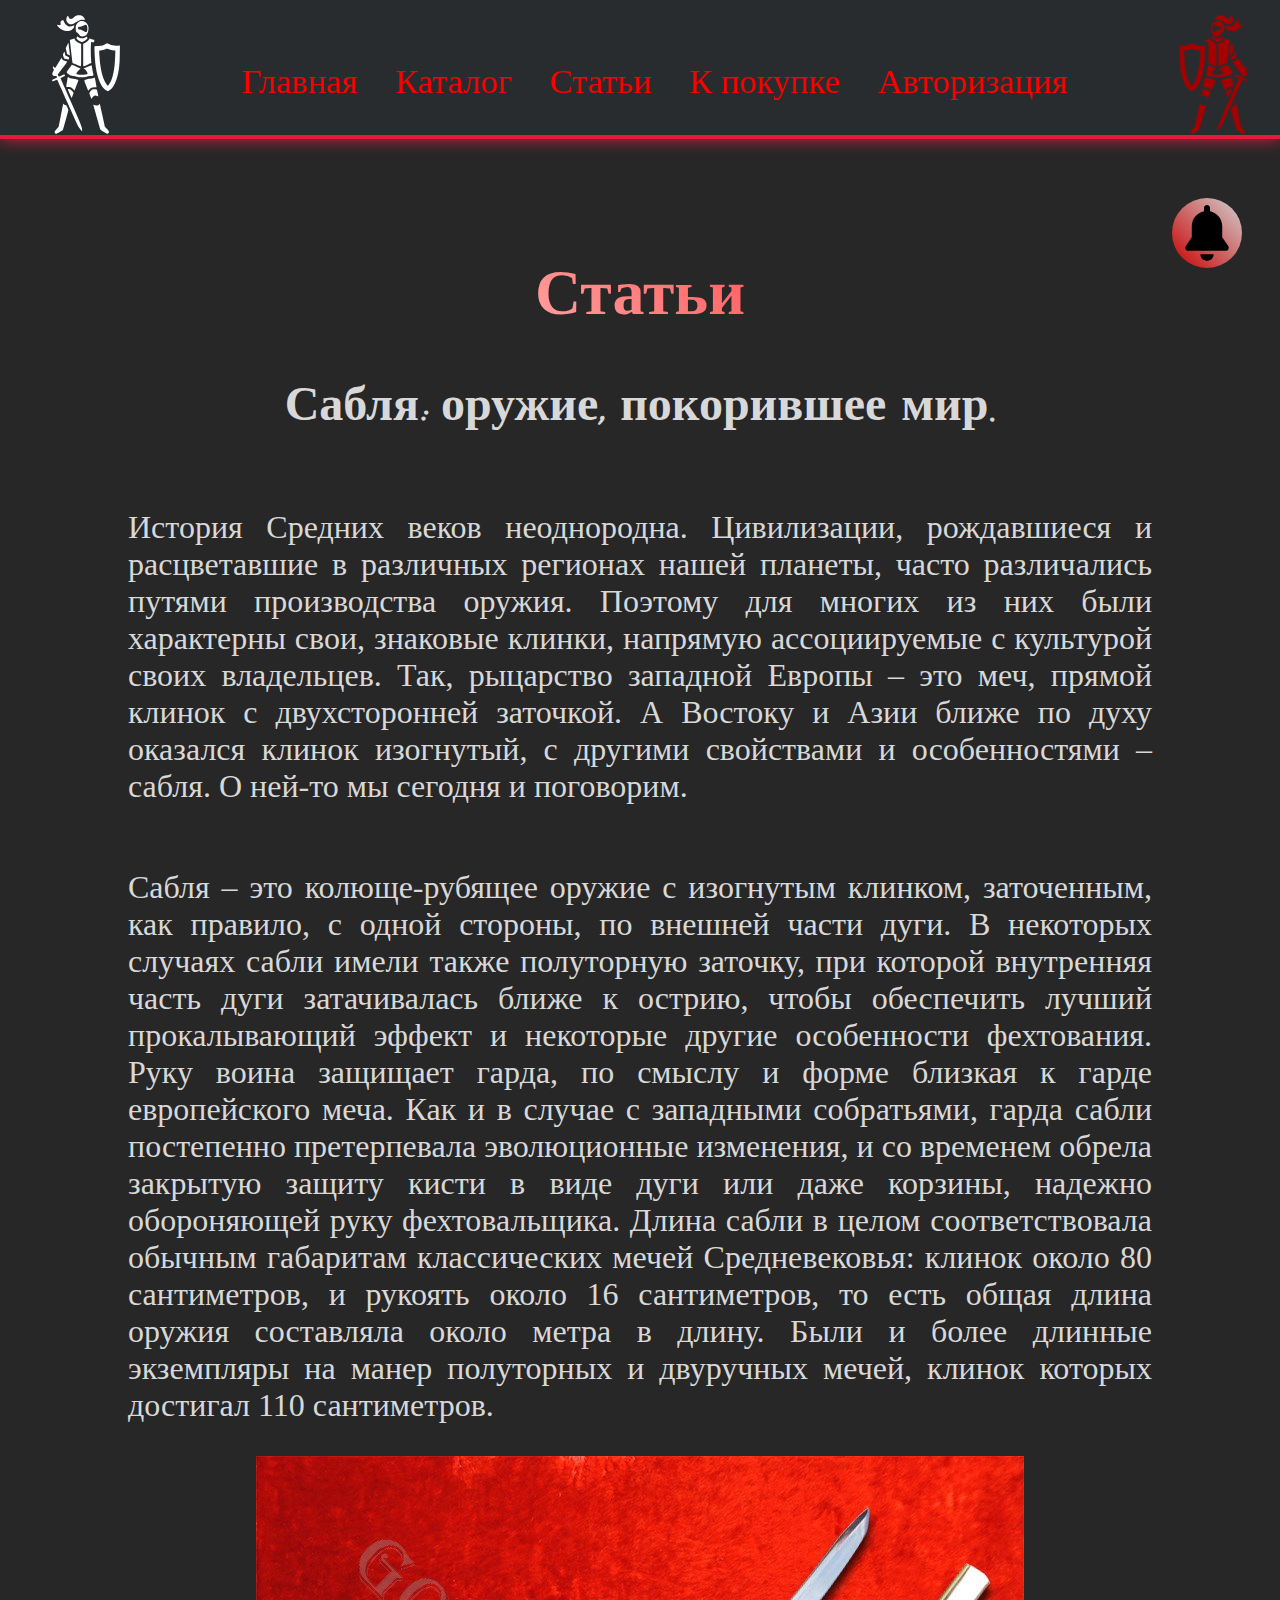
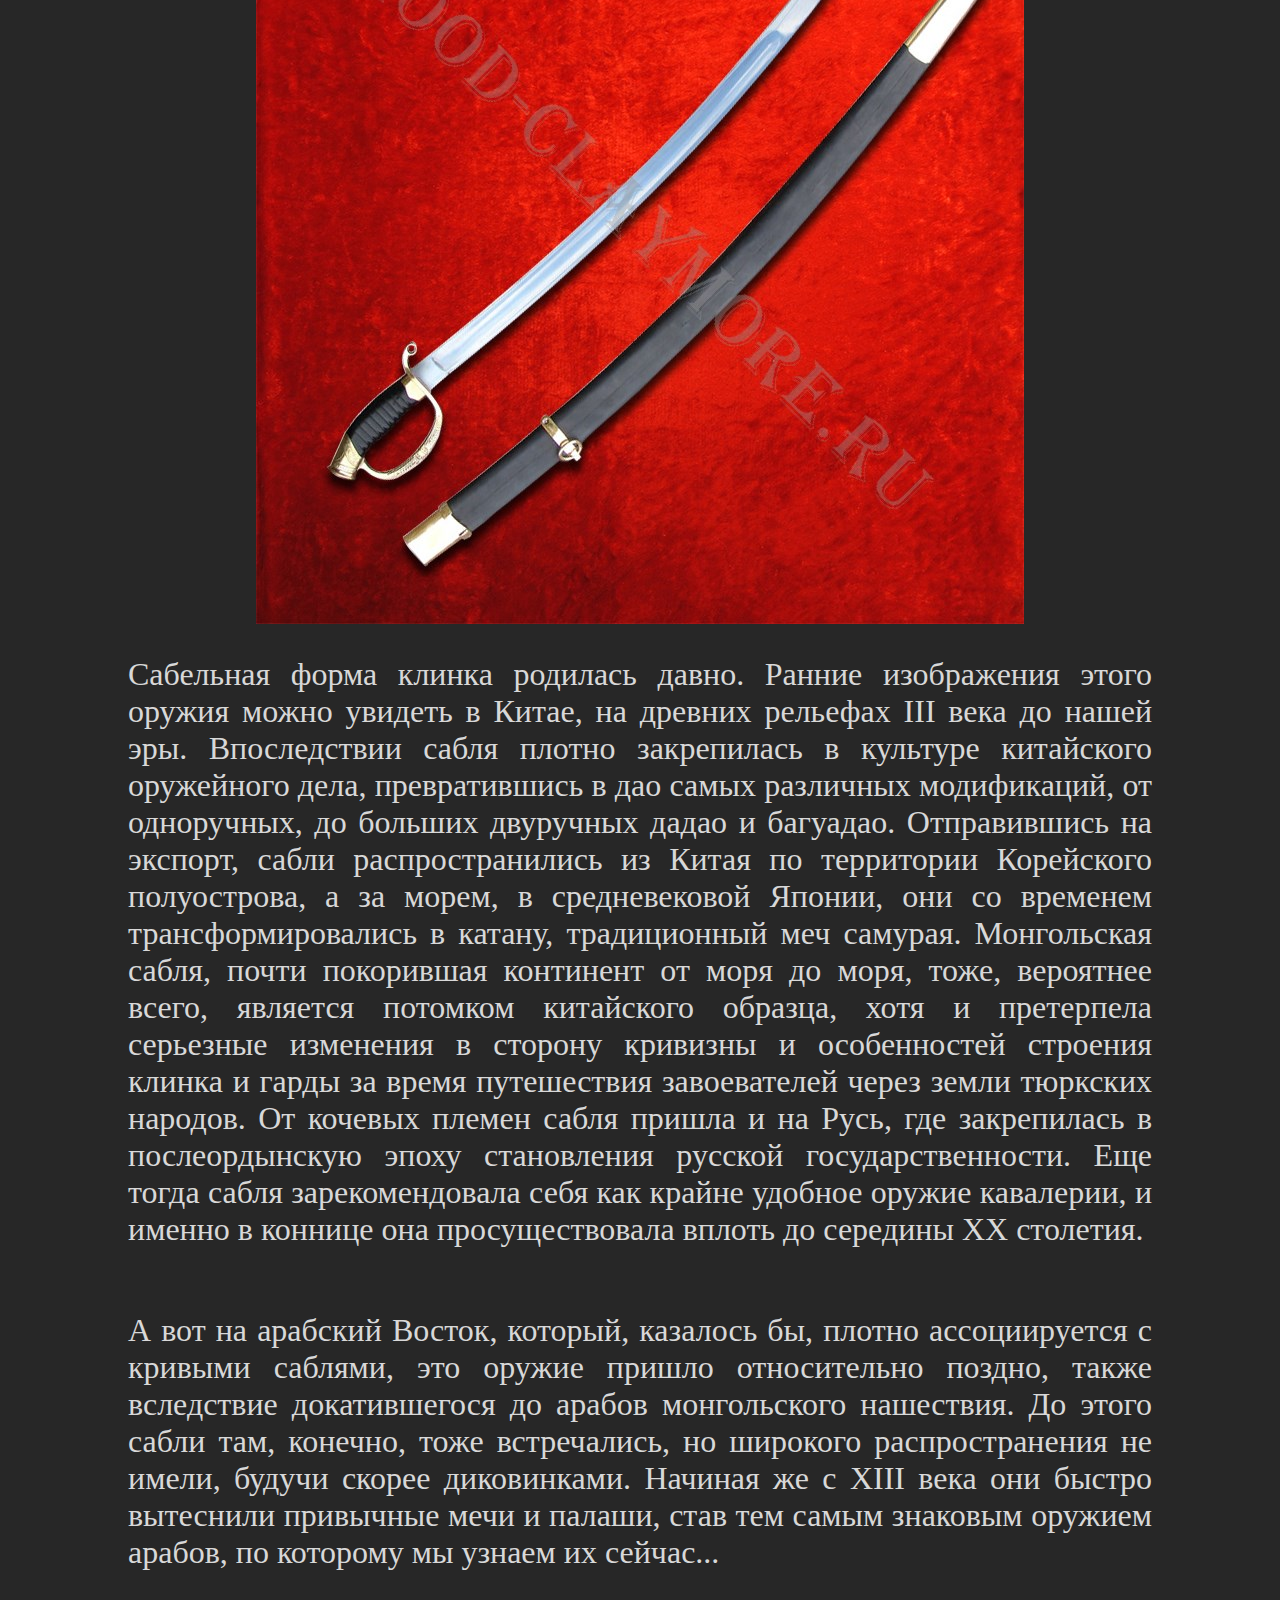
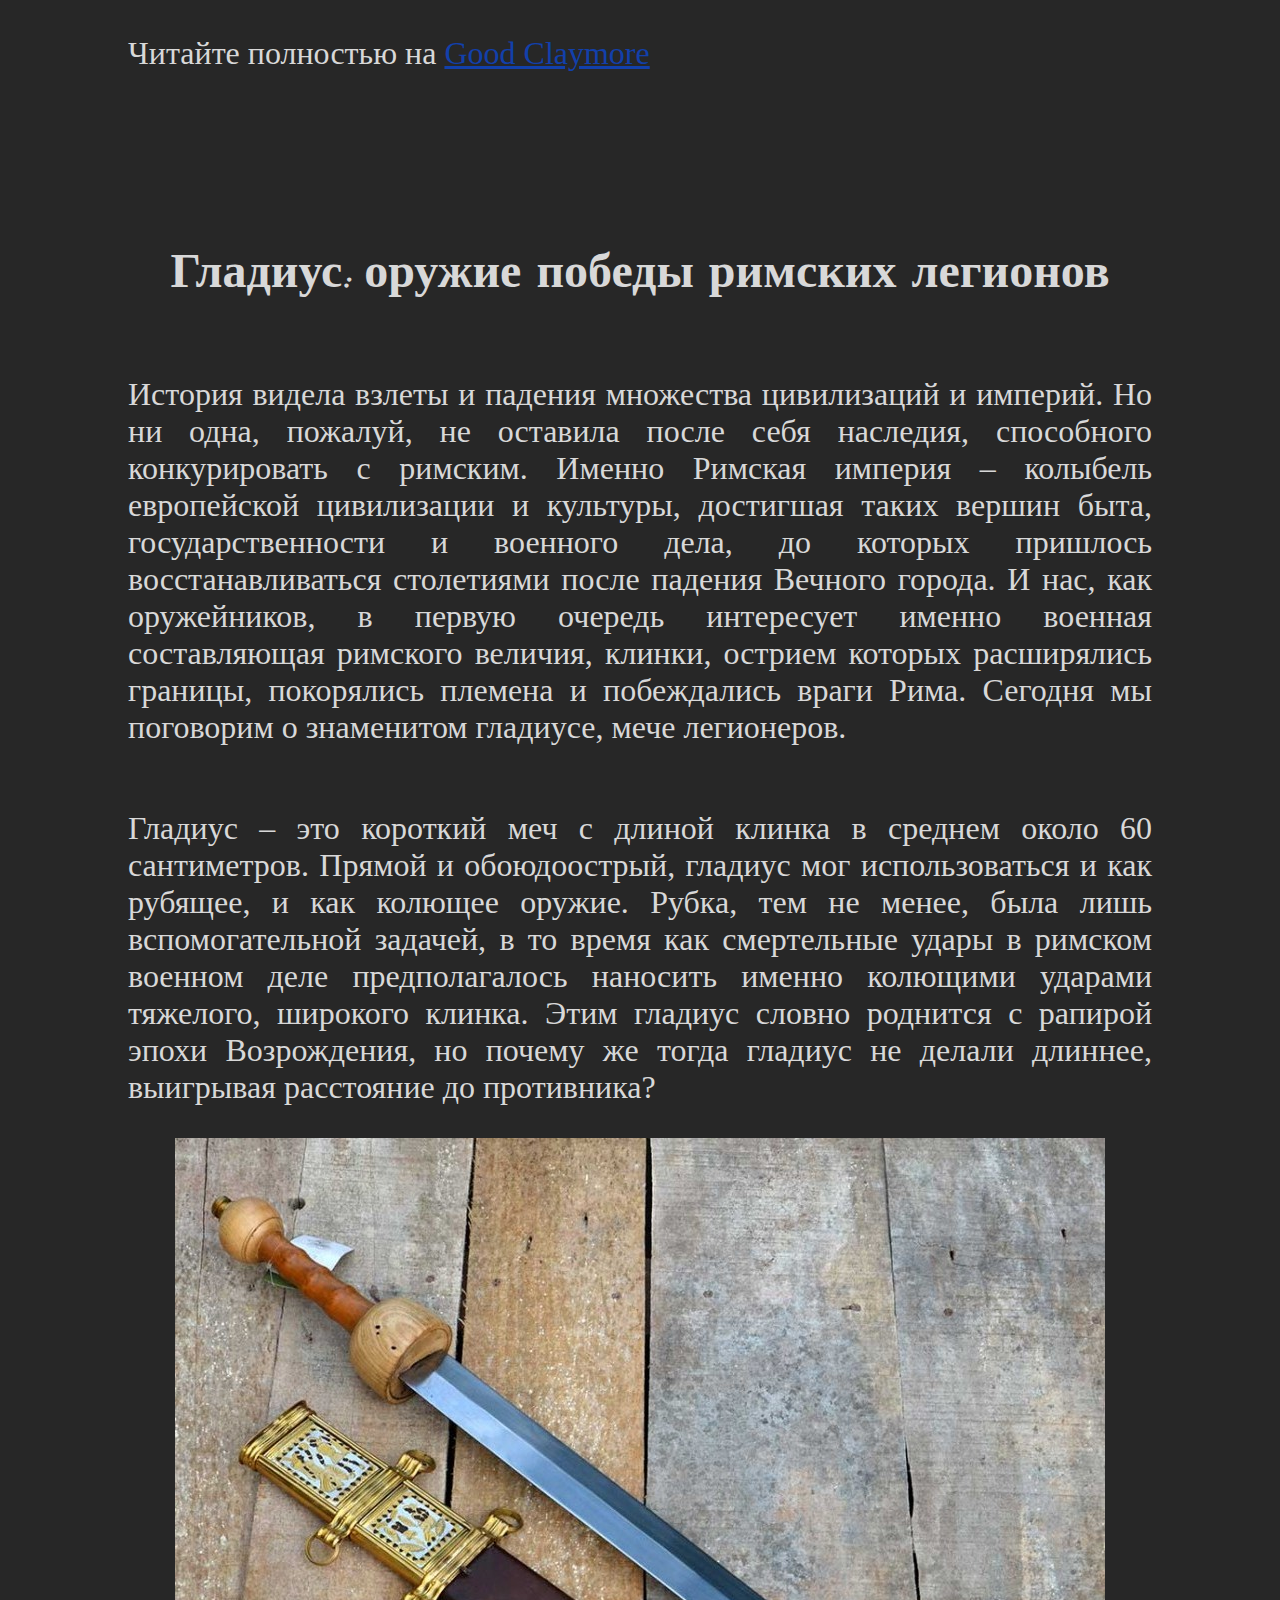
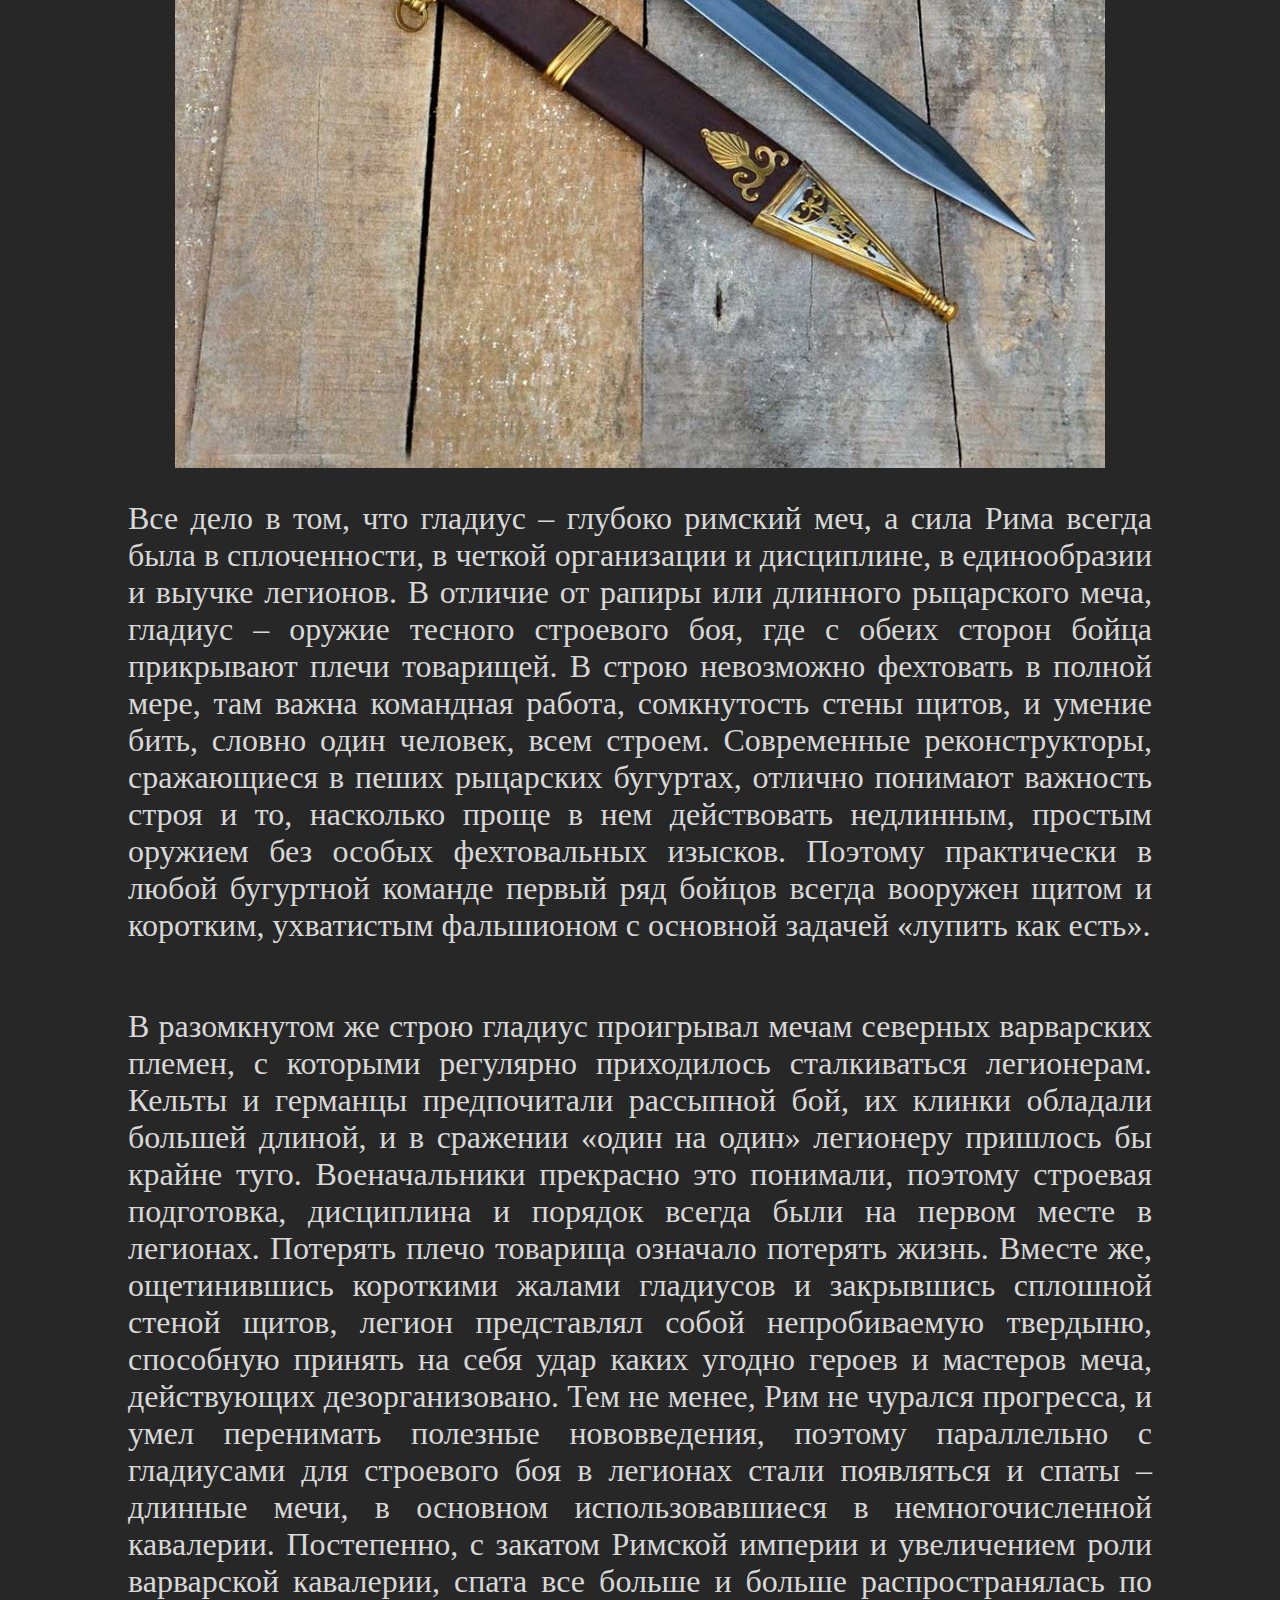
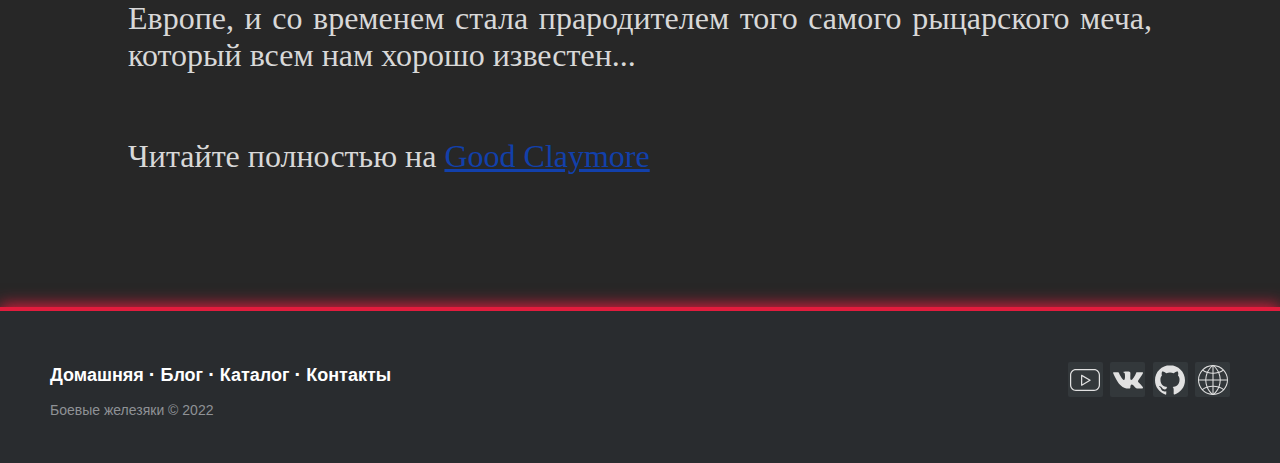
<file: news.html>
<!DOCTYPE html>
<html lang="ru">
    <head>
        <meta charset="UTF-8"> <!--Кодировка-->
        <meta name="viewport" content="width=device-width, initial-scale=1.0"> <!--Параметры отображения сайта-->
        <link rel="icon" href="favicon.ico" sizes="any">    <!--Фавиконка-->

        <link rel="stylesheet" href="style.css">    <!--Внешний стиль-->
        <link rel="stylesheet" href="style_greed.css">    <!--Внешний стиль-->
        <link rel="stylesheet" href="structure_style.css">    <!--Внешний стиль-->

        <script src="main.js"></script>
        
        <link rel="preconnect" href="https://fonts.googleapis.com">
        <link rel="preconnect" href="https://fonts.gstatic.com" crossorigin>
        <link href="https://fonts.googleapis.com/css2?family=Passions+Conflict&display=swap" rel="stylesheet">

        <title>Магазин исторической реконструкции "Боевые железяки"</title> <!--Заголовок в шапке-->
    </head>

    

    <body class="gallery" id="news_body">

        <header class="custom_border_bottom">

            <div id="header_ins">

                <img src="source/knight.svg" alt="Logo not loaded" title="logo" id="header_logo"/>
            

                <div class="hamburger-menu">
                    <input id="menu__toggle" type="checkbox" onclick="menuOpen()"/>
                    <label class="menu__btn" for="menu__toggle">
                        <span></span>
                    </label>
                
                    <ul class="menu__box" >
                        <li><a class="menu__item" href="index.html">Главная</a></li>
                        <li><a class="menu__item" href="catalog.html">Каталог</a></li>
                        <li><a class="menu__item" href="news.html">Статьи</a></li>
                        <li><a class="menu__item" href="buy_menu.html">К покупке</a></li>
                        <li><a class="menu__item auth_link" href="auth.html">Авторизация</a></li>
                    </ul>

                    
                </div>


                <div class="notifications">
                    <input id="notifications_check" type="checkbox" onclick="whenButtonPres()"/>
                    <label class="notifications_button" for="notifications_check"><img src="source/bell.svg"/></label>
                    <div id="notifications_box">
                        <ul class="notifications_list">
                            <li class="notifications_item">Приветствуем!</li>
                        </ul>
                    </div>
                </div>

                <img src="source/knight_right.svg" class = "mirror right_knight" alt="Logo not loaded" title="logo" id="header_logo"/>

            </div>
        </header>

        <div id="templer_buy"></div>


        <div id="first_name">
            <h1>Статьи</h1>
        </div>

        <div id="articles">

            <div id="article" class = "item1">
                    <h2>Сабля: оружие, покорившее мир.</h2>
                    <p>
                        История Средних веков неоднородна. Цивилизации, рождавшиеся и расцветавшие в различных регионах нашей планеты, часто различались путями производства оружия. Поэтому для многих из них были характерны свои, знаковые клинки, напрямую ассоциируемые с культурой своих владельцев. Так, рыцарство западной Европы – это меч, прямой клинок с двухсторонней заточкой. А Востоку и Азии ближе по духу оказался клинок изогнутый, с другими свойствами и особенностями – сабля. О ней-то мы сегодня и поговорим.
                    </p>
                    <p>
                        Сабля – это колюще-рубящее оружие с изогнутым клинком, заточенным, как правило, с одной стороны, по внешней части дуги. В некоторых случаях сабли имели также полуторную заточку, при которой внутренняя часть дуги затачивалась ближе к острию, чтобы обеспечить лучший прокалывающий эффект и некоторые другие особенности фехтования. Руку воина защищает гарда, по смыслу и форме близкая к гарде европейского меча. Как и в случае с западными собратьями, гарда сабли постепенно претерпевала эволюционные изменения, и со временем обрела закрытую защиту кисти в виде дуги или даже корзины, надежно обороняющей руку фехтовальщика. Длина сабли в целом соответствовала обычным габаритам классических мечей Средневековья: клинок около 80 сантиметров, и рукоять около 16 сантиметров, то есть общая длина оружия составляла около метра в длину. Были и более длинные экземпляры на манер полуторных и двуручных мечей, клинок которых достигал 110 сантиметров.
                    </p>
                    <img src="source/sable.jpg">
                    <p>
                        Сабельная форма клинка родилась давно. Ранние изображения этого оружия можно увидеть в Китае, на древних рельефах III века до нашей эры. Впоследствии сабля плотно закрепилась в культуре китайского оружейного дела, превратившись в дао самых различных модификаций, от одноручных, до больших двуручных дадао и багуадао. Отправившись на экспорт, сабли распространились из Китая по территории Корейского полуострова, а за морем, в средневековой Японии, они со временем трансформировались в катану, традиционный меч самурая. Монгольская сабля, почти покорившая континент от моря до моря, тоже, вероятнее всего, является потомком китайского образца, хотя и претерпела серьезные изменения в сторону кривизны и особенностей строения клинка и гарды за время путешествия завоевателей через земли тюркских народов. От кочевых племен сабля пришла и на Русь, где закрепилась в послеордынскую эпоху становления русской государственности. Еще тогда сабля зарекомендовала себя как крайне удобное оружие кавалерии, и именно в коннице она просуществовала вплоть до середины XX столетия.
                    </p>
                    <p>
                        А вот на арабский Восток, который, казалось бы, плотно ассоциируется с кривыми саблями, это оружие пришло относительно поздно, также вследствие докатившегося до арабов монгольского нашествия. До этого сабли там, конечно, тоже встречались, но широкого распространения не имели, будучи скорее диковинками. Начиная же с XIII века они быстро вытеснили привычные мечи и палаши, став тем самым знаковым оружием арабов, по которому мы узнаем их сейчас...
                    </p>
                    <p>Читайте полностью на <a href="https://good-claymore.ru/about_sablya">Good Claymore</a></p>
            </div>

            <div id="article" class = "item2">
                <h2>Гладиус: оружие победы римских легионов</h2>
                <p>
                    История видела взлеты и падения множества цивилизаций и империй. Но ни одна, пожалуй, не оставила после себя наследия, способного конкурировать с римским. Именно Римская империя – колыбель европейской цивилизации и культуры, достигшая таких вершин быта, государственности и военного дела, до которых пришлось восстанавливаться столетиями после падения Вечного города. И нас, как оружейников, в первую очередь интересует именно военная составляющая римского величия, клинки, острием которых расширялись границы, покорялись племена и побеждались враги Рима. Сегодня мы поговорим о знаменитом гладиусе, мече легионеров.
                </p>
                <p>
                    Гладиус – это короткий меч с длиной клинка в среднем около 60 сантиметров. Прямой и обоюдоострый, гладиус мог использоваться и как рубящее, и как колющее оружие. Рубка, тем не менее, была лишь вспомогательной задачей, в то время как смертельные удары в римском военном деле предполагалось наносить именно колющими ударами тяжелого, широкого клинка. Этим гладиус словно роднится с рапирой эпохи Возрождения, но почему же тогда гладиус не делали длиннее, выигрывая расстояние до противника?
                </p>
                <img src="source/gladius.jpg">
                <p> 
                    Все дело в том, что гладиус – глубоко римский меч, а сила Рима всегда была в сплоченности, в четкой организации и дисциплине, в единообразии и выучке легионов. В отличие от рапиры или длинного рыцарского меча, гладиус – оружие тесного строевого боя, где с обеих сторон бойца прикрывают плечи товарищей.  В строю невозможно фехтовать в полной мере, там важна командная работа, сомкнутость стены щитов, и умение бить, словно один человек, всем строем. Современные реконструкторы, сражающиеся в пеших рыцарских бугуртах, отлично понимают важность строя и то, насколько проще в нем действовать недлинным, простым оружием без особых фехтовальных изысков. Поэтому практически в любой бугуртной команде первый ряд бойцов всегда вооружен щитом и коротким, ухватистым фальшионом с основной задачей «лупить как есть».
                </p>
                <p>
                    В разомкнутом же строю гладиус проигрывал мечам северных варварских племен, с которыми регулярно приходилось сталкиваться легионерам. Кельты и германцы предпочитали рассыпной бой, их клинки обладали большей длиной, и в сражении «один на один» легионеру пришлось бы крайне туго. Военачальники прекрасно это понимали, поэтому строевая подготовка, дисциплина и порядок всегда были на первом месте в легионах. Потерять плечо товарища означало потерять жизнь. Вместе же, ощетинившись короткими жалами гладиусов и закрывшись сплошной стеной щитов, легион представлял собой непробиваемую твердыню, способную принять на себя удар каких угодно героев и мастеров меча, действующих дезорганизовано. Тем не менее, Рим не чурался прогресса, и умел перенимать полезные нововведения, поэтому параллельно с гладиусами для строевого боя в легионах стали появляться и спаты – длинные мечи, в основном использовавшиеся в немногочисленной кавалерии. Постепенно, с закатом Римской империи и увеличением роли варварской кавалерии, спата все больше и больше распространялась по Европе, и со временем стала прародителем того самого рыцарского меча, который всем нам хорошо известен...
                </p>
                <p>Читайте полностью на <a href="https://good-claymore.ru/about_gladius">Good Claymore</a></p>
            </div>
                
        </div>
        
        <footer class="footer-distributed">

            <div class="footer-right">
      
              <a href="source/youtube.svg"><img src="source/youtube.svg" alt="img not loaded"></a>
              <a href="source/vk.svg"><img src="source/vk.svg" alt="img not loaded"></a>
              <a href="source/github.svg"><img src="source/github.svg" alt="img not loaded"></a>
              <a href="source/internet.svg"><img src="source/internet.svg" alt="img not loaded"></a>
      
            </div>
      
            <div class="footer-left" >
      
              <p class="footer-links">
                <a class="link-1" href="index.html"  name="Bottom">Домашняя</a>
      
                <a href="news.html">Блог</a>
      
                <a href="catalog.html">Каталог</a>
      
                <a href="contacts.html">Контакты</a>
              </p>
      
              <p>Боевые железяки &copy; 2022</p>
            </div>
      
        </footer>

    </body>
</html>
</file>
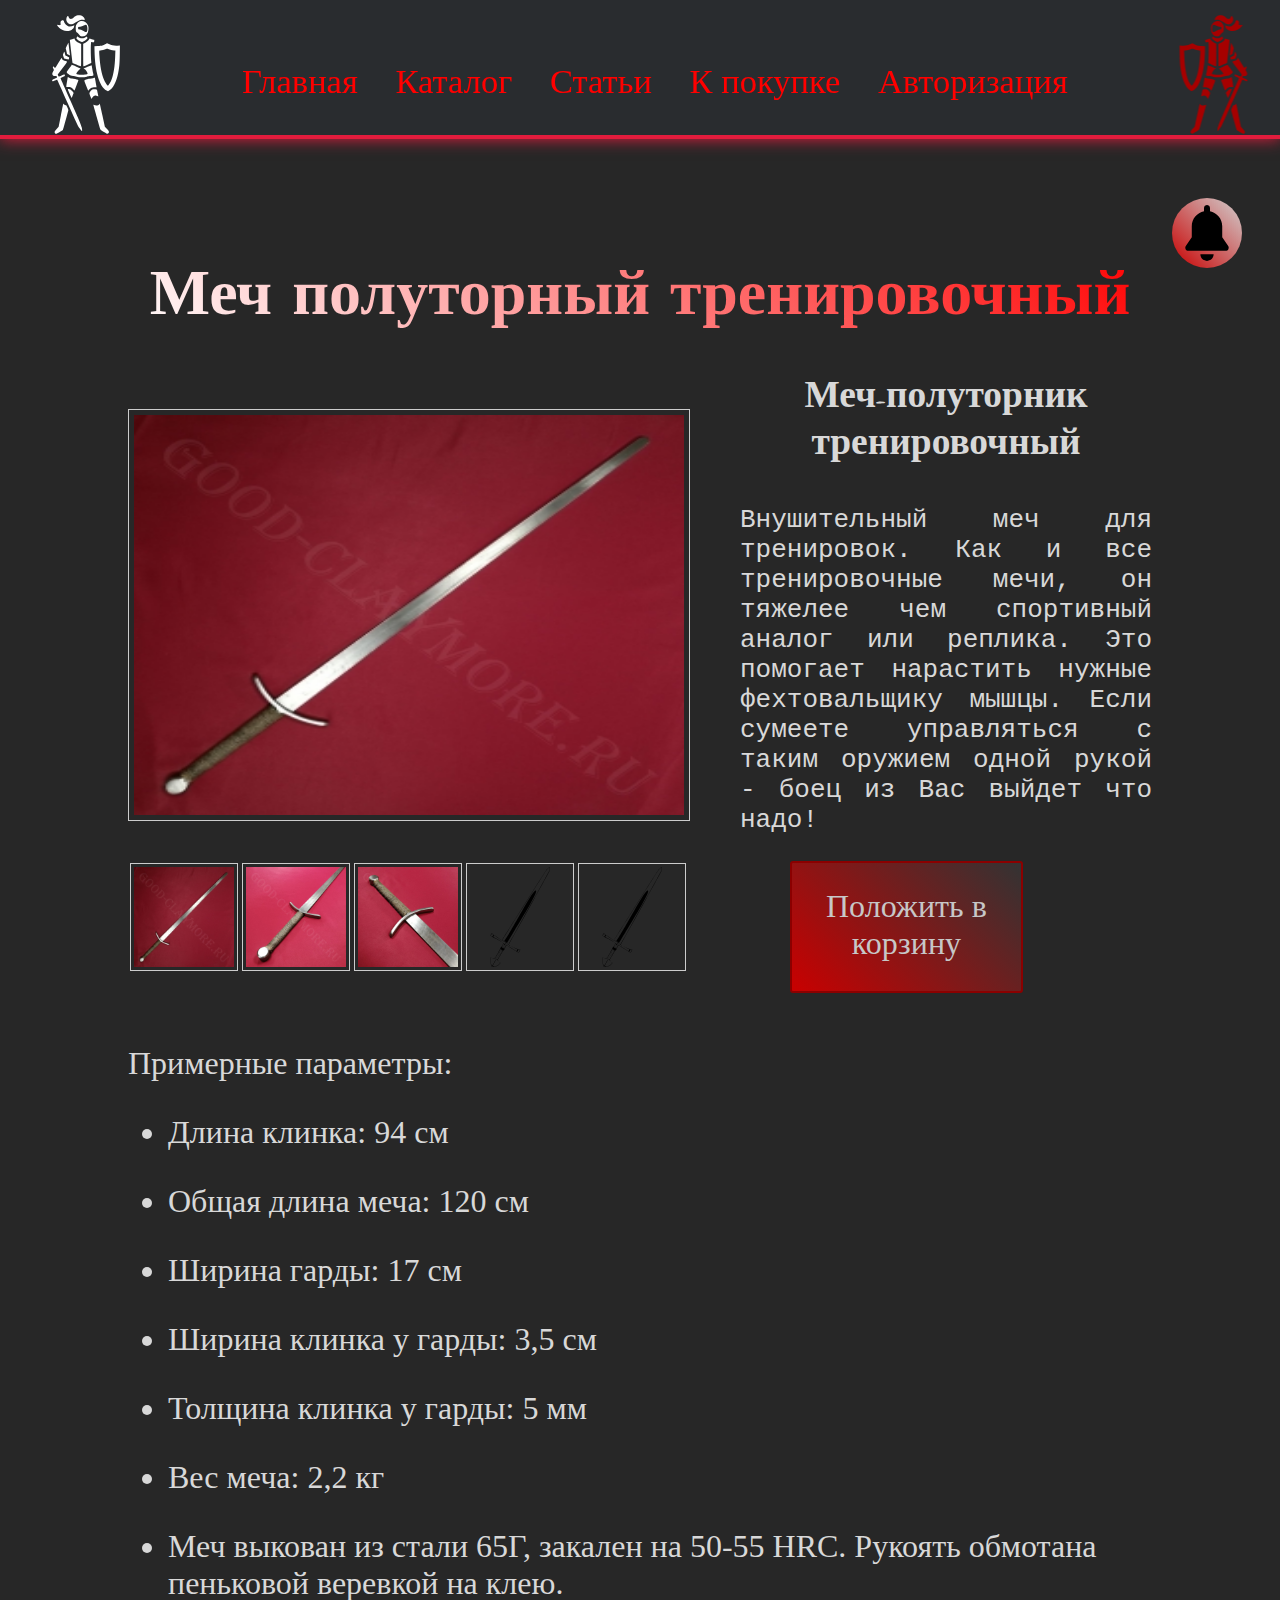
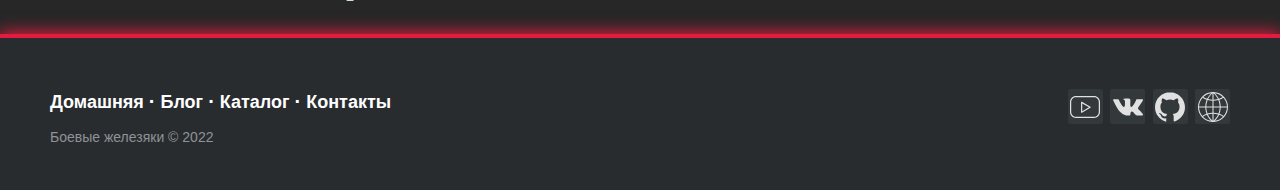
<file: tovar1.html>
<!DOCTYPE html>
<html lang="ru">
    <head>
        <meta charset="UTF-8"> <!--Кодировка-->
        <meta name="viewport" content="width=device-width, initial-scale=1.0"> <!--Параметры отображения сайта-->
        <link rel="icon" href="favicon.ico" sizes="any">    <!--Фавиконка-->

        <link rel="stylesheet" href="style.css">    <!--Внешний стиль-->
        <link rel="stylesheet" href="style_greed.css">    <!--Внешний стиль-->
        <link rel="stylesheet" href="structure_style.css">    <!--Внешний стиль-->

        <script src="main.js"></script>
        
        <link rel="preconnect" href="https://fonts.googleapis.com">
        <link rel="preconnect" href="https://fonts.gstatic.com" crossorigin>
        <link href="https://fonts.googleapis.com/css2?family=Passions+Conflict&display=swap" rel="stylesheet">

        <title>Магазин исторической реконструкции "Боевые железяки"</title> <!--Заголовок в шапке-->
    </head>

    

    <body class="gallery">

        <header class="custom_border_bottom">

            <div id="header_ins">

                <img src="source/knight.svg" alt="Logo not loaded" title="logo" id="header_logo"/>
            

                <div class="hamburger-menu">
                    <input id="menu__toggle" type="checkbox" onclick="menuOpen()"/>
                    <label class="menu__btn" for="menu__toggle">
                        <span></span>
                    </label>
                
                    <ul class="menu__box" >
                        <li><a class="menu__item" href="index.html">Главная</a></li>
                        <li><a class="menu__item" href="catalog.html">Каталог</a></li>
                        <li><a class="menu__item" href="news.html">Статьи</a></li>
                        <li><a class="menu__item" href="buy_menu.html">К покупке</a></li>
                        <li><a class="menu__item auth_link" href="auth.html">Авторизация</a></li>
                    </ul>

                    
                </div>


                <div class="notifications">
                    <input id="notifications_check" type="checkbox" onclick="whenButtonPres()"/>
                    <label class="notifications_button" for="notifications_check"><img src="source/bell.svg"/></label>
                    <div id="notifications_box">
                        <ul class="notifications_list">
                            <li class="notifications_item">Приветствуем!</li>
                        </ul>
                    </div>
                </div>

                <img src="source/knight_right.svg" class = "mirror right_knight" alt="Logo not loaded" title="logo" id="header_logo"/>

            </div>
        </header>

        <div id="templer_buy"></div>


        <div id="first_name">

            <div class="arrow-6" onclick="history.back(-1); return false;" value="Назад">
                <svg width="18px" height="17px" viewBox="0 0 18 17" version="1.1" xmlns="http://www.w3.org/2000/svg" xmlns:xlink="http://www.w3.org/1999/xlink">
                    <g transform="translate(8.500000, 8.500000) scale(-1, 1) translate(-8.500000, -8.500000)">
                        <polygon class="arrow-6-pl" points="16.3746667 8.33860465 7.76133333 15.3067621 6.904 14.3175671 14.2906667 8.34246869 6.908 2.42790698 7.76 1.43613596"></polygon>
                        <polygon class="arrow-6-pl-fixed" points="16.3746667 8.33860465 7.76133333 15.3067621 6.904 14.3175671 14.2906667 8.34246869 6.908 2.42790698 7.76 1.43613596"></polygon>
                        <path d="M-1.48029737e-15,0.56157424 L-1.48029737e-15,16.1929159 L9.708,8.33860465 L-2.66453526e-15,0.56157424 L-1.48029737e-15,0.56157424 Z M1.33333333,3.30246869 L7.62533333,8.34246869 L1.33333333,13.4327013 L1.33333333,3.30246869 L1.33333333,3.30246869 Z"></path>
                    </g>
                </svg>
            </div>

            <h1>Меч полуторный тренировочный</h1> <!--Заголовок в верху страницы (название)-->
        </div>

        <div id="tovar_box">

            <div id="horizontal_block_tovar">
                

                <div id="tovar_imgs">

                    <p><img id="largeImg" src="source/tovar1/polytor.jpg" alt="Large image"></p>
    
                    <ul id="imgs">
                        
                        <li>
                            <img src="source/tovar1/polytor.jpg" id="small_item" title="Image 1">
                        </li>
                        <li>
                            <img src="source/tovar1/polytor2.jpg" id="small_item" title="Image 2">
                        </li>
                        <li>
                            <img src="source/tovar1/polytor3.jpg" id="small_item" title="Image 3">
                        </li>
                        <li>
                            <img src="source/sword.svg" id="small_item" title="Image 4">
                        </li>
                        <li>
                            <img src="source/sword.svg" id="small_item"title="Image 5">
                        </li>
                    </ul>
    
                </div>
    
                <div id="tovar_text">
                    <h3>Меч-полуторник тренировочный</h3>
                    <p>
                        Внушительный меч для тренировок.
                        Как и все тренировочные мечи, он тяжелее чем спортивный аналог или реплика. 
                        Это помогает нарастить нужные фехтовальщику мышцы. 
                        Если сумеете управляться с таким оружием одной рукой - боец из Вас выйдет что надо!
                    </p>

                    <div id="buy_button" class="noselect">Положить в корзину</div>
                </div>

            </div>

            
            <div id="tovar_charact">

                <p>

                    <p>Примерные параметры:</p>
                    <ul id="tovar_char_list">
                        <li>Длина клинка: 94 см</li>
                    
                        <li>Общая длина меча: 120 см</li>
                        
                        <li>Ширина гарды: 17 см</li>
                        
                        <li>Ширина клинка у гарды: 3,5 см</li>
                        
                        <li>Толщина клинка у гарды: 5 мм</li>
                        
                        <li>Вес меча: 2,2 кг</li>
                        
                        <li>Меч выкован из стали 65Г, закален на 50-55 HRC. Рукоять обмотана пеньковой веревкой на клею.</li>

                    </ul>
                    
                    

                </p>

            </div>
            

        </div>
            
        
        
       
            

                

            


        

        <footer class="footer-distributed">

            <div class="footer-right">
      
              <a href="source/youtube.svg"><img src="source/youtube.svg" alt="img not loaded"></a>
              <a href="source/vk.svg"><img src="source/vk.svg" alt="img not loaded"></a>
              <a href="source/github.svg"><img src="source/github.svg" alt="img not loaded"></a>
              <a href="source/internet.svg"><img src="source/internet.svg" alt="img not loaded"></a>
      
            </div>
      
            <div class="footer-left" >
      
              <p class="footer-links">
                <a class="link-1" href="index.html"  name="Bottom">Домашняя</a>
      
                <a href="news.html">Блог</a>
      
                <a href="catalog.html">Каталог</a>
      
                <a href="contacts.html">Контакты</a>
              </p>
      
              <p>Боевые железяки &copy; 2022</p>
            </div>
      
        </footer>

    </body>
</html>
</file>
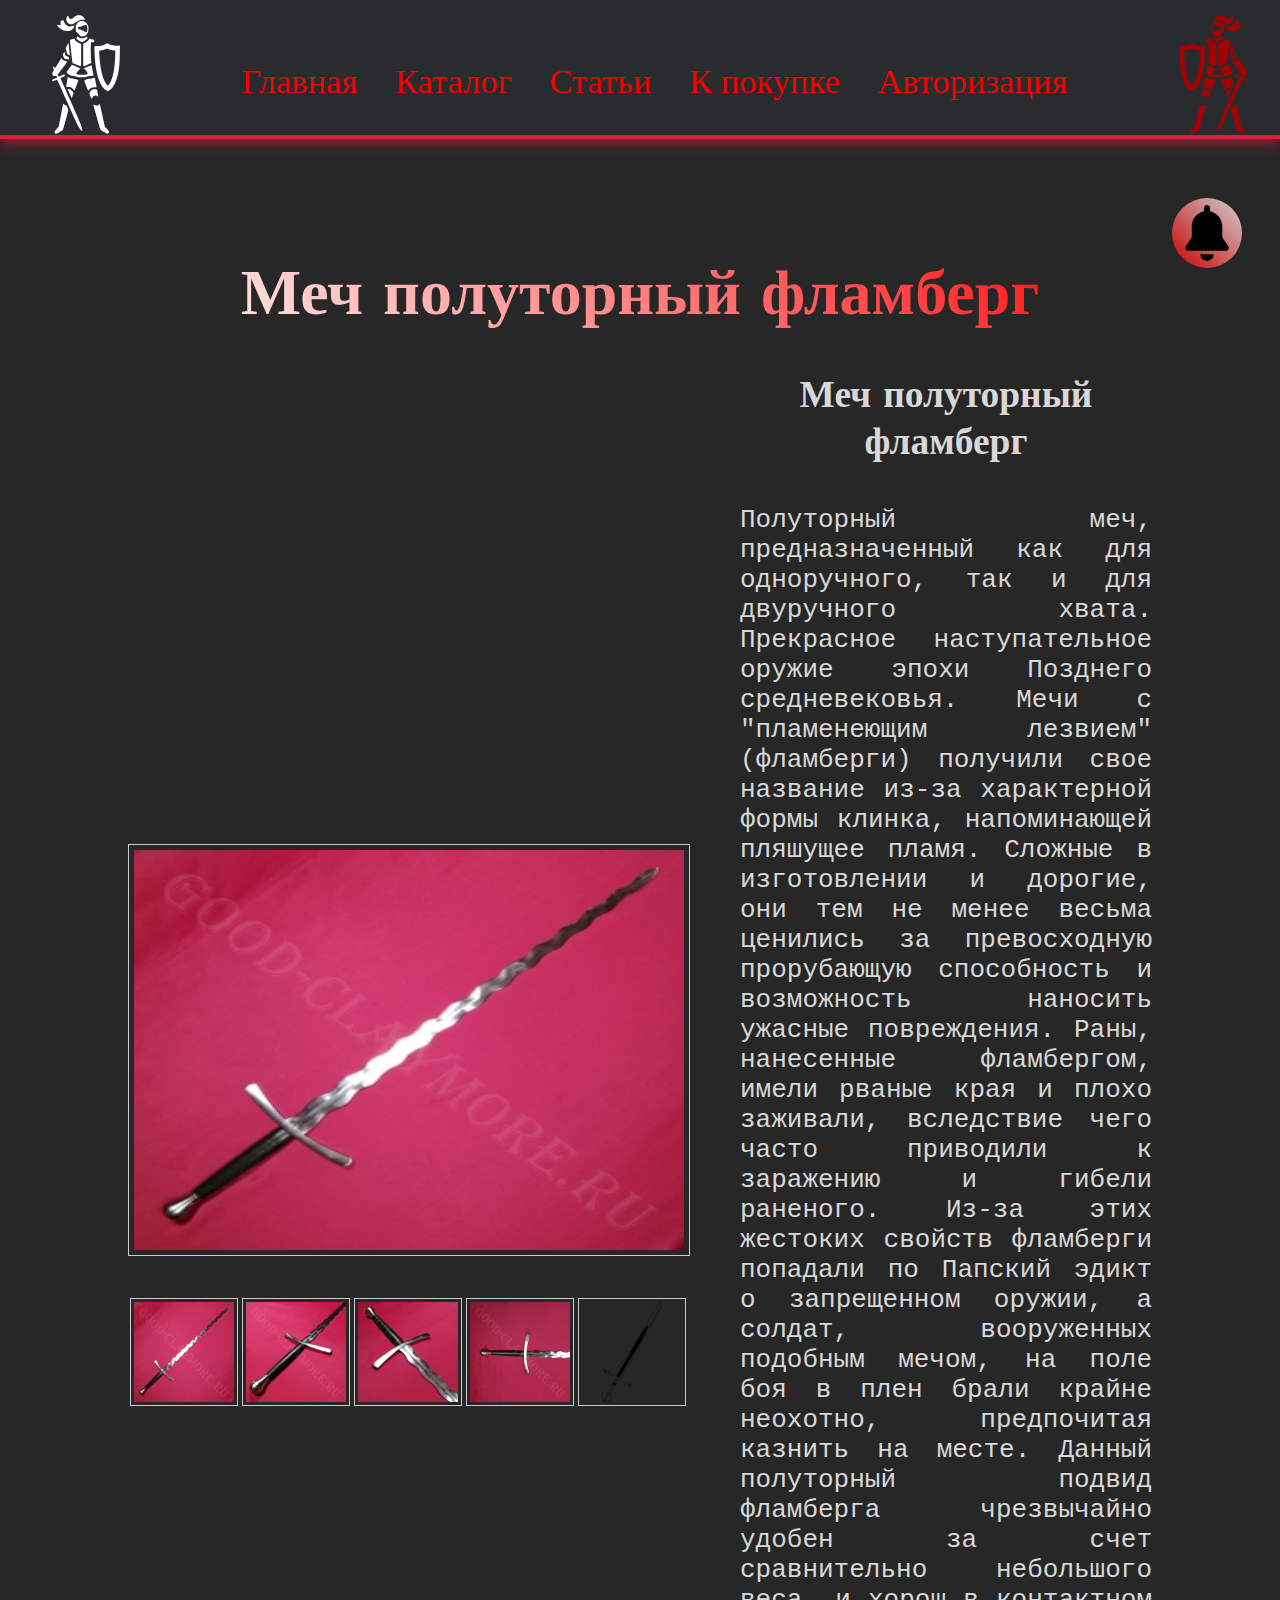
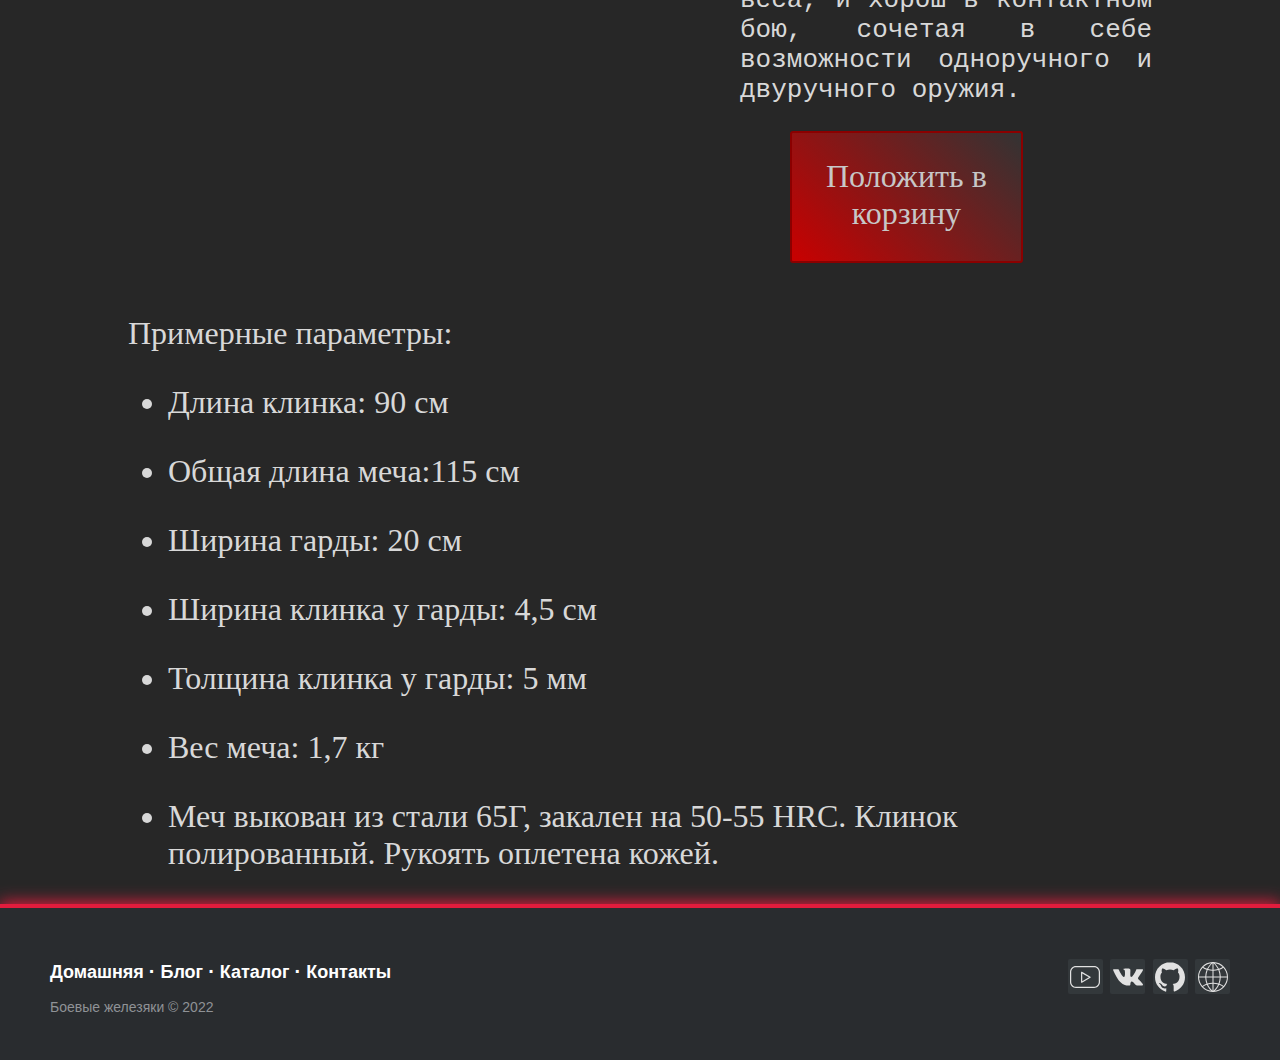
<file: tovar2.html>
<!DOCTYPE html>
<html lang="ru">
    <head>
        <meta charset="UTF-8"> <!--Кодировка-->
        <meta name="viewport" content="width=device-width, initial-scale=1.0"> <!--Параметры отображения сайта-->
        <link rel="icon" href="favicon.ico" sizes="any">    <!--Фавиконка-->

        <link rel="stylesheet" href="style.css">    <!--Внешний стиль-->
        <link rel="stylesheet" href="style_greed.css">    <!--Внешний стиль-->
        <link rel="stylesheet" href="structure_style.css">    <!--Внешний стиль-->

        <script src="main.js"></script>
        
        <link rel="preconnect" href="https://fonts.googleapis.com">
        <link rel="preconnect" href="https://fonts.gstatic.com" crossorigin>
        <link href="https://fonts.googleapis.com/css2?family=Passions+Conflict&display=swap" rel="stylesheet">

        <title>Магазин исторической реконструкции "Боевые железяки"</title> <!--Заголовок в шапке-->
    </head>

    

    <body class="gallery">

        <header class="custom_border_bottom">

            <div id="header_ins">

                <img src="source/knight.svg" alt="Logo not loaded" title="logo" id="header_logo"/>
            

                <div class="hamburger-menu">
                    <input id="menu__toggle" type="checkbox" onclick="menuOpen()"/>
                    <label class="menu__btn" for="menu__toggle">
                        <span></span>
                    </label>
                
                    <ul class="menu__box" >
                        <li><a class="menu__item" href="index.html">Главная</a></li>
                        <li><a class="menu__item" href="catalog.html">Каталог</a></li>
                        <li><a class="menu__item" href="news.html">Статьи</a></li>
                        <li><a class="menu__item" href="buy_menu.html">К покупке</a></li>
                        <li><a class="menu__item auth_link" href="auth.html">Авторизация</a></li>
                    </ul>

                    
                </div>


                <div class="notifications">
                    <input id="notifications_check" type="checkbox" onclick="whenButtonPres()"/>
                    <label class="notifications_button" for="notifications_check"><img src="source/bell.svg"/></label>
                    <div id="notifications_box">
                        <ul class="notifications_list">
                            <li class="notifications_item">Приветствуем!</li>
                        </ul>
                    </div>
                </div>

                <img src="source/knight_right.svg" class = "mirror right_knight" alt="Logo not loaded" title="logo" id="header_logo"/>

            </div>
        </header>

        <div id="templer_buy"></div>


        <div id="first_name">

            <div class="arrow-6" onclick="history.back(-1); return false;" value="Назад">
                <svg width="18px" height="17px" viewBox="0 0 18 17" version="1.1" xmlns="http://www.w3.org/2000/svg" xmlns:xlink="http://www.w3.org/1999/xlink">
                    <g transform="translate(8.500000, 8.500000) scale(-1, 1) translate(-8.500000, -8.500000)">
                        <polygon class="arrow-6-pl" points="16.3746667 8.33860465 7.76133333 15.3067621 6.904 14.3175671 14.2906667 8.34246869 6.908 2.42790698 7.76 1.43613596"></polygon>
                        <polygon class="arrow-6-pl-fixed" points="16.3746667 8.33860465 7.76133333 15.3067621 6.904 14.3175671 14.2906667 8.34246869 6.908 2.42790698 7.76 1.43613596"></polygon>
                        <path d="M-1.48029737e-15,0.56157424 L-1.48029737e-15,16.1929159 L9.708,8.33860465 L-2.66453526e-15,0.56157424 L-1.48029737e-15,0.56157424 Z M1.33333333,3.30246869 L7.62533333,8.34246869 L1.33333333,13.4327013 L1.33333333,3.30246869 L1.33333333,3.30246869 Z"></path>
                    </g>
                </svg>
            </div>

            <h1>Меч полуторный фламберг</h1> <!--Заголовок в верху страницы (название)-->
        </div>

        <div id="tovar_box">

            <div id="horizontal_block_tovar">
                

                <div id="tovar_imgs">

                    <p><img id="largeImg" src="source/tovar2/flamberg.jpg" alt="Large image"></p>
    
                    <ul id="imgs">
                        
                        <li>
                            <img src="source/tovar2/flamberg.jpg" id="small_item" title="Image 1">
                        </li>
                        <li>
                            <img src="source/tovar2/flamberg2.jpg" id="small_item" title="Image 2">
                        </li>
                        <li>
                            <img src="source/tovar2/flamberg3.jpg" id="small_item" title="Image 3">
                        </li>
                        <li>
                            <img src="source/tovar2/flamberg4.jpg" id="small_item" title="Image 4">
                        </li>
                        <li>
                            <img src="source/sword.svg" id="small_item"title="Image 5">
                        </li>
                    </ul>
    
                </div>
    
                <div id="tovar_text">
                    <h3>Меч полуторный фламберг</h3>
                    <p>
                        Полуторный меч, предназначенный как для одноручного, так и для двуручного хвата. Прекрасное наступательное оружие эпохи Позднего средневековья.
                        Мечи с "пламенеющим лезвием" (фламберги) получили свое название из-за характерной формы клинка, напоминающей пляшущее пламя. Сложные в изготовлении и дорогие, они тем не менее весьма ценились за превосходную прорубающую способность и возможность наносить ужасные повреждения. Раны, нанесенные фламбергом, имели рваные края и плохо заживали, вследствие чего часто приводили к заражению и гибели раненого. Из-за этих жестоких свойств фламберги попадали по Папский эдикт о запрещенном оружии, а солдат, вооруженных подобным мечом, на поле боя в плен брали крайне неохотно, предпочитая казнить на месте.
                        Данный полуторный подвид фламберга чрезвычайно удобен за счет сравнительно небольшого веса, и хорош в контактном бою, сочетая в себе возможности одноручного и двуручного оружия.
                    </p>

                    <div id="buy_button" class="noselect">Положить в корзину</div>
                </div>

            </div>

            
            <div id="tovar_charact">

                <p>

                    <p>Примерные параметры:</p>
                    <ul id="tovar_char_list">
                        <li>Длина клинка: 90 см</li>
                    
                        <li>Общая длина меча:115 см</li>
                        
                        <li>Ширина гарды: 20 см</li>
                        
                        <li>Ширина клинка у гарды: 4,5 см</li>
                        
                        <li>Толщина клинка у гарды: 5 мм</li>
                        
                        <li>Вес меча: 1,7 кг</li>
                        
                        <li>Меч выкован из стали 65Г, закален на 50-55 HRC. Клинок полированный. Рукоять оплетена кожей.</li>

                    </ul>
                    
                    

                </p>

            </div>
            

        </div>
            
        
        
       
            

                

            


        

        <footer class="footer-distributed">

            <div class="footer-right">
      
              <a href="source/youtube.svg"><img src="source/youtube.svg" alt="img not loaded"></a>
              <a href="source/vk.svg"><img src="source/vk.svg" alt="img not loaded"></a>
              <a href="source/github.svg"><img src="source/github.svg" alt="img not loaded"></a>
              <a href="source/internet.svg"><img src="source/internet.svg" alt="img not loaded"></a>
      
            </div>
      
            <div class="footer-left" >
      
              <p class="footer-links">
                <a class="link-1" href="index.html"  name="Bottom">Домашняя</a>
      
                <a href="news.html">Блог</a>
      
                <a href="catalog.html">Каталог</a>
      
                <a href="contacts.html">Контакты</a>
              </p>
      
              <p>Боевые железяки &copy; 2022</p>
            </div>
      
        </footer>

    </body>
</html>
</file>
<file: style.css>
body {
    min-height: 100vh;
    padding: 0;
}

body{
    font-size: 200%;
    color: rgb(216, 216, 216);
    margin: 0;
    background-color:rgb(39, 39, 39);
}


.noselect {
    -webkit-touch-callout: none; /* iOS Safari */
      -webkit-user-select: none; /* Safari */
       -khtml-user-select: none; /* Konqueror HTML */
         -moz-user-select: none; /* Old versions of Firefox */
          -ms-user-select: none; /* Internet Explorer/Edge */
              user-select: none; /* Non-prefixed version, currently
                                    supported by Chrome, Edge, Opera and Firefox */
}

.custom_border_bottom
{
    -webkit-box-shadow:  0px 0px var(--border-blur) 0px rgb(226, 28, 61);
    -moz-box-shadow: 0px 0px var(--border-blur) 0px rgb(226, 28, 61);
    box-shadow: 0px 0px var(--border-blur) 0px rgb(226, 28, 61);
    border-color: rgb(226, 28, 61);
}


.mirror{
    -moz-transform: rotateY(180deg);;
    -o-transform: rotateY(180deg);;
    -webkit-transform: rotateY(180deg);;
    transform: rotateY(180deg);
}

.right_knight{
    justify-self: end;
}


header{

    position: fixed;
    z-index: 5;

    height: 15%;
    width: 100%;
    top:0;
    left:0;

    border-bottom: solid 4px;
    
    text-align: center;

    background-color:#292c2f;
   
}

#header_ins{
    width: 100%;
    height: 100%;

    display: flex;
    flex-direction: row;
    justify-content: space-around;
    padding: 0px 10px;
    font-size: 90%;
}

#header_logo{
    height: 90%;
    width: auto;
    align-self: flex-end;
    z-index: 4;
}


.hamburger-menu .menu__box li{
    display: inline-block;
}

.hamburger-menu{
    height: 80%;
    display: flex;
    flex-basis: 70%;
    font-size: 120%;
    align-self: flex-end;
    
}


.main #content{
    font-size: larger;
}

.menu__box{
    display: flex;
    width: 100%;
    flex-direction: row;
    align-items: center;
    justify-content: space-between;
    
}

.menu__box a{

    color: red;
    text-decoration: none;
    margin: 0px 5px;
    
}




a{
    color:rgb(209, 209, 209);
}
a:visited{
    color:rgb(209, 209, 209);
}

a:hover{
    color:rgb(236, 32, 32);
}






#menu__toggle, .menu__btn{
    visibility: hidden;
}



#first_name{
    margin: 0px auto;
    margin-top: 8rem;
    text-align: center;
    background-image: linear-gradient(45deg, #ffffff 0%, #ff0000 100%);
    color: transparent;
    background-clip: text;
    -webkit-background-clip: text;
    width: 100%;
}

#first_name h1{
    margin-bottom: 0px;
}

#first_name h3{
    margin-top: 5px;
}

#content{
    

    padding: 20px;


}




                                    /*footer block*/
.footer-distributed {
    background-color: #292c2f;
    
    box-sizing: border-box;
    width: 100%;
    text-align: left;
    font: normal 16px sans-serif;
    padding: 45px 50px;
    height: auto;
    border-top: 4px solid;
    box-shadow: 0 -2px var(--border-blur) 0 rgb(226, 28, 61);
    border-color: rgb(226, 28, 61);

  }
  
  .footer-distributed .footer-left p {
    color: #8f9296;
    font-size: 14px;
    margin: 0;
  }
  
.footer-distributed p.footer-links {
    font-size: 18px;
    font-weight: bold;
    color: #ffffff;
    margin: 0 0 10px;
    padding: 0;
    transition: ease .25s;
  }
  
.footer-distributed p.footer-links a {
    display: inline-block;
    line-height: 1.8;
    text-decoration: none;
    color: inherit;
    transition: ease .25s;
  }
  
.footer-distributed .footer-links a:before {
    content: "·";
    font-size: 20px;
    left: 0;
    color: #fff;
    display: inline-block;
    padding-right: 5px;
  }
  
.footer-distributed .footer-links .link-1:before {
    content: none;
  }
  
.footer-distributed .footer-right {
    float: right;
    margin-top: 6px;
    max-width: 180px;
  }
  
.footer-distributed .footer-right a {
    display: inline-block;
    width: 35px;
    height: 35px;
    background-color: #33383b;
    border-radius: 2px;
    font-size: 20px;
    color: #ffffff;
    text-align: center;
    line-height: 35px;
    margin-left: 3px;
    transition:all .25s;
}
  
.footer-distributed .footer-right a:hover{transform:scale(1.1); -webkit-transform:scale(1.1);}
  
.footer-distributed p.footer-links a:hover{text-decoration:underline;}
  
  
  @media (max-width: 600px) {
    .footer-distributed .footer-left, .footer-distributed .footer-right {
      text-align: center;
    }
    .footer-distributed .footer-right {
      float: none;
      margin: 0 auto 20px;
    }
    .footer-distributed .footer-left p.footer-links {
      line-height: 1.8;
    }
}

.footer-right img{
    width: 30px;
    height: 30px;
    margin-top: 2.5px;
}





aside{                          /*Aside main menu*/
    
    padding: 10px;
    margin-right: 5%;
    float: right;
    width: 100%;
    margin-bottom: 10rem;
    margin-left: 30px;
    text-align: center;
     
}

.aside_border{
    width: 4px;
    background-color: rgb(226, 28, 61);
    -webkit-filter: blur(1.5px);
    -moz-filter: blur(1.5px);
    -o-filter: blur(1.5px);
    -ms-filter: blur(1.5px);
    filter: blur(1.5px);
    height: 100%;
    justify-self: flex-start;
    margin: 0;
    padding: 0%;
}

.aside_border_horizontal{
    height: 4px;
    background-color: rgb(226, 28, 61);
    -webkit-filter: blur(1.5px);
    -moz-filter: blur(1.5px);
    -o-filter: blur(1.5px);
    -ms-filter: blur(1.5px);
    filter: blur(1.5px);
    width: 100%;
    justify-self: flex-start;
    margin: 0;
    padding: 0%;
}

.aside_recl{
    text-align: center;
    display: flex;
    flex-direction: column;
    align-items: center;
}


.best_tovar{
    transform: scale(0.9);

}

.aside_recl a:active, 
.aside_recl a:hover,
.aside_recl a {
  text-decoration: none;
  color: inherit;
}


#curr_article{

    width: 300px;
    height: 500px;

}

#curr_article img{
    width: 100%;
    height: auto;
}


dd{
    margin-left: 1.5em;
}



.medias_button{
    border-radius: 50%;
    background-color: #333;
    color: white;
    height: 60px;
    width: 60px;
    border-width: 0px;
    position: relative;
    
}

.medias_button.button1 > img{
    width: 90%;
    height: 90%;
    background-size: cover;
    overflow: hidden;
    border-radius: 50%;
    margin: 0;
    padding: 0;
    position: absolute;
    top: 5%;
    left: 5%;

}

.medias_button::before{
    content: '';
    position: absolute;
    height: 110%;
    width: 110%;
    background: linear-gradient(45deg, #e90234 0%, #dbb301 50%, #01db6e 100%);
    left: -10%;
    top: -10%;
    transform: translateY(-200%);
}


.medias_button:hover::before{
    transform: translateY(0%);
    transition-duration: 2s;
}





h3 ~ p{
    font-family:monospace;
}




h1, h2, h3{
    font-family: "Passions Conflict", cursive;
}


.nav-button{
    padding: 1rem; /* Поля вокруг текста */
    text-decoration: none;
    display: block;
    position:sticky;
    margin:10px;
    text-align: center;

    text-decoration: none;
    border-radius: 50%;
    background-image: linear-gradient(45deg, #ffffff 0%, #b80000 100%);
    background-position: 100% 0;
    background-size: 200% 200%;
    transition: .5s;
    
}
.nav-button.top{
    top:22%;

}

.nav-button.top img{
    transform: rotate(90deg);
    width: 100%;
    height: 100%;
    
}

.nav-button.bottom{
    bottom: 4%;
}

.nav-button.bottom img{
    transform: rotate(270deg);
    width: 100%;
    height: 100%;
}


.nav-button:hover {
    box-shadow: 0 0 0 0 rgba(0, 40, 120, 0);
    background-position: 0 0;
    transform: scale(1.25);
}



.animated-button {
    text-decoration: none;
    display: inline-block;
    margin: 10px 20px;
    padding: 15px 30px;
    overflow: hidden;
    border: 2px solid;
    border-bottom-width: 4px;
    font-family: 'Montserrat', sans-serif;
    text-transform: uppercase;
    font-weight: bold;
    letter-spacing: 2px;
    color: rgba(30, 255, 188, 1);
    background: rgba(255, 255, 255, 1);
    transition: color .3s, background .5s;
  }
.animated-button:hover {
    animation: stripes .75s infinite linear;
    background: linear-gradient(45deg, rgba(30, 255, 188, 1) 25%, rgba(255, 255, 255, 1) 25%, rgba(255, 255, 255, 1) 50%, rgba(30, 255, 188, 1) 50%, rgba(30, 255, 188, 1) 75%, rgba(255, 255, 255, 1) 75%, rgba(255, 255, 255, 1));
    background-size: 10px 10px;
    color: #FF50E5;
}
@keyframes stripes {
    0% {
        background-position: 0 0;
    }
    100% {
        background-position: 50px 0;
    }
}

.closing-button {
    text-decoration: none;
    display: inline-block;
    margin: 10px;
    color: rgb(4, 3, 68);
    box-shadow: 0 0 8px 10px rgb(143, 199, 182);
    border-radius: 10%;

    padding: 20px 0;
    width: 150px;
    text-align: center;
    text-transform: uppercase;
    letter-spacing: 3px;
    position: relative;
    overflow: hidden;
  }
.closing-button span {
    font-family: 'Montserrat', sans-serif;
    position: relative;
    z-index: 1;
}
.closing-button:before, .closing-button:after {
    content: "";
    position: absolute;
    top: 0;
    bottom: 0;
    right: 0;
    left: 0;
}
.closing-button:before {
    transform: translateX(-100%);
    background: rgb(175, 236, 228);
    transition: transform .3s cubic-bezier(.55, .055, .675, .19);
}
.closing-button:after {
    background: #e297ec;
    transform: translateX(100%);
    transition: transform .3s cubic-bezier(.16, .73, .58, .62) .3s;
}
.closing-button:hover:before, .closing-button:hover:after {
    transform: translateX(0);
}


.shine-button {
    text-decoration: none;
    display: inline-block;
    padding: 10px 30px;
    margin: 10px 20px;
    height: 2em;
    font-size: 1.15em;
    position: relative;
    overflow: hidden;
    border: 2px solid #020a24;
    border-radius: 8px;
    font-family: 'Montserrat', sans-serif;
    color: #f558ed;
    background: #a6f1d2;
    transition: .2s ease-in-out;
}

.shine-button:before {
    content: "";
    background: linear-gradient(90deg, rgba(255, 255, 255, .1), rgba(255, 255, 255, .5));
    height: 3em;
    width: 2em;
    position: absolute;
    top: -8px;
    left: -75px;
    transform: skewX(-45deg);
}
.shine-button:hover {
    background: #5023f3;
    color: rgb(245, 106, 25);
}
  .shine-button:hover:before {
    left: 90%;
    transition: 3s ease-in-out;
}



#relative_text{
   width:120px;
   font-size: 0.6em; 
   font-family: cursive;
   border-color: aquamarine;
   border-width: 2px;
   border-style: dashed;
   border-radius: 15%;
   position:relative;
   bottom:300px;
   left: 800px;
}

#intro_citat{
    position: relative;
}

#col_catalog ol{
    display: inline-block;
}

li img{
    float: left;
}





#all_content{
    display: flex;
    flex-direction: column;
}


#horizontal_section_content{
    display: flex;

}








.notifications_list {
    visibility: hidden;
    opacity: 0;
}

#notifications_check{
    visibility: hidden;
    left: 0;
}




.notifications_button{
    display: flex;
    align-items: center;
    position: fixed;
    top: 22%;
    right: 3%;
    
    width: 70px;
    height: 70px;
    border-radius: 50%;
    cursor: pointer;
    z-index: 5;
    background: linear-gradient(45deg, #c90000 0%, #d1d1d1 100%);
    background-size: contain;
}
.notifications_button > img{
    height: 80%;
    width: 80%;
    background-size: contain;
    border-radius: 50%;
    margin-left: 10%;
}

#notifications_box{
    display: flex;
    align-items: center;
    position: fixed;
    z-index: 3;
    
    
}

#notifications_check:checked ~ #notifications_box {

    top: 21.5%;
    right: 2.5%;
    transition: scale(2, 3);
    width: 300px;
    border-radius: 10%;
    background-color: #dbdbdb;

    transition-duration: 2s;
    
}
#notifications_check:checked ~ #notifications_box > .notifications_list {
    visibility: visible;
    opacity: 1;
    transition-duration: 10s;
    
}


#notifications_check:not(:checked) ~ #notifications_box {
    
    top: 22%;
    right: 3%;
    width: 70px;
    height: 70px;
    border-radius: 50%;
    
    transition-duration: 2s;
}

#notifications_check:not(:checked) ~ #notifications_box > .notifications_list {
    visibility: hidden;
    opacity: 0;
    transition-duration: 0.5s;
    
}


.notifications_list {
    display: flex;
    flex-direction: column;
    visibility: hidden;
    align-items:flex-start;
    margin: 5% auto;
    margin-top: 25%;
    width: 100%;
    border-radius: 10%;
    
    list-style: none;
    
}

    
.notifications_item {
    display: block;

    color: rgb(14, 14, 14);
    
    font-family: 'Roboto', sans-serif;
    text-decoration: none;
    
}





#card_game{
    display: flex;
    flex-direction: column;
    justify-content: space-evenly;
    align-items: center;
    border-color: #5023f3;
    border-width: 4px;
    box-shadow: 0 0 3px 4px rgb(124, 209, 243);
    margin: 3rem 2rem;
    font-size: 50%;
    background-color: rgb(48, 48, 48);
    color: #000000;
}

.theme_cards{
    display: flex;
    flex-direction: row;
    flex-wrap: wrap;
    justify-content: space-evenly;
    align-items: center;
}

#card1, #card2, #card3{
    height: 400px;
    width:250px;
    background: linear-gradient(45deg, #ce6feb 0%, #39dbe0 50%, #d458c4 100%);
    margin: 50px;
}





#text1, #text2, #text3{
    height: 100%;
    width:100%;
    opacity: 0;
    visibility: hidden;
    overflow: hidden;
    text-align: center;
    display: flex;
    flex-direction: column;
    justify-content: flex-end;
}

#text1{
    background: linear-gradient(to top, #1bd854, transparent), url(latnik.png);
   
    background-size:100%;
    background-repeat: no-repeat;
    
    
}

#text2{
    background: linear-gradient(to top, #d5d81b, transparent), url(vsadnik.png);
    background-size:contain;
    background-repeat: no-repeat;

}

#text3{
    background: linear-gradient(to top, #d81b90, transparent), url(archer.png);
    background-size:contain;
    background-repeat: no-repeat;
}


#card1:hover > #text1, #card2:hover > #text2, #card3:hover > #text3{
    visibility: visible;
    opacity: 1;
    transition-duration: var(--card-transition);
}



#card1:hover, #card2:hover, #card3:hover{
    transform: scale(1.1);
    transition-duration: var(--card-transition);
}

#card1:hover ~ #card2, #card1:hover ~ #card3{
    transform: scale(0.9);
    filter: opacity(0.9) blur(10px);
    transition-duration: var(--card-transition);
}

.theme_cards:has(#card2:hover) > #card1, .theme_cards:has(#card2:hover) > #card3{
    transform: scale(0.9);
    filter: opacity(0.9) blur(10px);
    transition-duration: var(--card-transition);
}

.theme_cards:has(:nth-child(3):hover) > #card1, .theme_cards:has(:nth-child(3):hover) > #card2{
    transform: scale(0.9);
    filter: opacity(0.9) blur(10px);
    transition-duration: var(--card-transition);
}


#card1:hover, #card2:hover, #card3:hover{
	--angle: 0deg;
	border: 3px solid;
	border-image: conic-gradient(from var(--angle), rgb(3, 6, 53), rgb(6, 2, 63), rgb(2, 219, 165)) 1;
	
	animation: 10s rotate linear infinite;
}

@keyframes rotate {
	to {
		--angle: 360deg;
	}
}

@property --angle {
  syntax: '<angle>';
  initial-value: 0deg;
  inherits: false;
}





#text1_intro, #text2_intro, #text3_intro{
    height: 150px;
    width: 250px;
    backdrop-filter: blur(0px);
    margin: calc((150px * 2.5) / 2 - 75px + 50px) 50px;
    font-size: 120%;

    flex-direction: column;
    justify-content: center;
    text-align: center;
    border-radius: 5%;
    color: #dad9d9;

}

#text1_intro::before, #text2_intro::before, #text3_intro::before{
    content: '';
    height: 250%;
    width: 60%;
    filter: blur(20px);
    border-radius: 5%;
    position: absolute;
    left: calc((100% - 70%) / 2);
    bottom: -75%;
    margin-top: 50px;
    z-index: -3;
}

#text1_intro::before{
    background: linear-gradient(45deg, #e90234 0%, #dbb301 100%);
}
#text2_intro::before{
    background: linear-gradient(45deg, #03cfbe 0%, #03cf03 100%);
}
#text3_intro::before{
    background: linear-gradient(45deg, #ba00df 0%, #2700d3 100%);
}


#text1_intro::after, #text2_intro::after, #text3_intro::after{
    content: '';
    height: 100%;
    width: 100%;
    background: rgba(155, 155, 155, 0.13);
    backdrop-filter: blur(10px);
    position: absolute;
    left: 0;
    top: 0;
    z-index: -1;
    border-radius: 5%;
}

#text_intro_inside_block1, #text_intro_inside_block2, #text_intro_inside_block3{
    height: 250%;
    width: 60%;
    backdrop-filter: blur(10px);
    border-radius: 5%;
    position: absolute;
    left: calc((100% - 70%) / 2);
    bottom: -75%;
    margin-top: 50px;
    z-index: -2;
    display: inline;
}

#text_intro_inside_block1{
    background: linear-gradient(45deg, #e90234 0%, #dbb301 100%);
}
#text_intro_inside_block2{
    background: linear-gradient(45deg, #03cfbe 0%, #03cf03 100%);
}
#text_intro_inside_block3{
    background: linear-gradient(45deg, #ba00df 0%, #2700d3 100%);
}

#text1_intro:hover > #text_intro_inside_block1, #text1_intro:hover::before{
    transform: skewX(10deg);
    transition-duration: 1s;
}

#text3_intro:hover > #text_intro_inside_block3, #text3_intro:hover::before{
    transform: skewX(-10deg);
    transition-duration: 1s;
}





#video_window{
    width: 80%;
    height: 40%;
    display: flex;
    padding: 2rem;
    background: linear-gradient(45deg, #ce6feb 0%, #39dbe0 50%, #d458c4 100%);
    justify-content: center;
    align-items: center;
    overflow: scroll;
    position: relative;
    
}

#video_window > video{
    width: 800px;
    height: 400px;
}

#video_window:before{
    content: "Извините, в данный момент видео не доступно (обновление).Произошли технические шоколадки";
    position: absolute;
    top: 20%;
    bottom: 20%;
    right: 25%;
    left: 25%;
    transform: translateX(-200%);
    background: rgb(157, 248, 203);
    visibility: hidden;
    opacity: 0;
    font-size: 140%;
    font-family: 'Times New Roman', Times, serif;
    font-style: italic;
    color:brown;
    display:flex;
    align-items: center;
    justify-content: center;

}

#video_window:hover:before{
    transform: translateX(0);
    visibility: visible;
    opacity: 1;
    transition-duration: 2s;
}



#content_auth{   
                       /*authorization*/
    display: flex;
    flex-direction: row;
    width:40%;
    height: 70%;
    min-height: 600px;
    gap: 100px;
    background-color: rgba(224, 224, 224, 0.7);
    backdrop-filter: blur(10px);
    
    align-items: center;
    justify-content: flex-start;
    border-radius: 15%;
    border-color: #ececec;
    overflow: hidden;
    

}

.blocking{
    width:100%;
    height: 100%;
    position: fixed;
    background: linear-gradient(45deg, #000000 0%, #2c2c2c 40%, #720000 100%); 
    background-size: 100% 100%;
    top: 0;
    left: 0;
    z-index: -2;

}


#content_auth > form{
    display: flex;
    flex-direction: column;
    flex-wrap: nowrap;
    align-content:space-between;
    justify-content: space-between;
    margin-left: 5%;
    font-size: 200%;
    min-width: 200px;
    width: 90%;
}

#auth_inputs{
    display: flex;
    flex-direction: row;
    flex-wrap: wrap;
    align-content: space-between;
    justify-content: space-between;
}

#auth_buttons{
    display: flex;
    flex-direction: row;
    align-content: space-between;
    justify-content: space-between;
}

.inp_auth_style{
    display: block;
    width: 40%;
    height: calc(3.25rem + 2px);
    padding: 0.375rem 0.75rem;
    font-family: inherit;
    font-weight: 400;
    line-height: 1.5;
    color: #dfdfdf;
    background-color: rgb(204, 203, 203);
    background-clip: padding-box;
    border: 1px solid #808080;
    border-radius: 0.25rem;
    margin-bottom: 0.5rem;
    font-size: 2.5rem;
    margin: 10px 10px;
    margin: 10px 10px;
}

.inp_auth_style:focus{
    background-color: rgb(138, 138, 138);
    font-style: italic;
    border-style: double;
    border-color: rgb(93, 245, 194);
    transition-duration: 1s;
}

.inp_auth_style:not(:focus){
    background-color: rgb(204, 203, 203);
    font-style: inherit;
    border: 1px solid #808080;
    transition-duration: 1s;
}

.inp_auth_style::placeholder{
    color: rgb(238, 238, 238);
    font-style: oblique;
}

.auth_body #buy_button{
    margin: 20px;
}



.auth_submit{
    width: 30%;
    min-width: 100px;
    align-self: end;
}

.auth_blocks{
    background-color: rgba(224, 224, 224, 0.7);
    border-radius: 15%;
    border-color: #ececec;
    backdrop-filter: blur(10px);
    position: absolute;
    z-index: -1;
}

.block1{
    width: 70px;
    height: 70px;
    top: 35%;
    left: 30%;

}

.block2{

    width: 150px;
    height: 150px;
    top: 15%;
    left: 70%;
    
}

.block3{
    width: 110px;
    height: 110px;
    top: 75%;
    left: 30%;
}

.block4{
    width: 90px;
    height: 90px;
    top: 75%;
    left: 65%;
    
}

#content_auth:hover ~ .block1{
    transform: translate(var(--move-block-1-x), var(--move-block-1-y));
    transition-duration: 2s;
    transition-timing-function: ease-out;

}

#content_auth:hover ~ .block2{
    transform: translate(var(--move-block-2-x), var(--move-block-2-y));
    transition-duration: 2s;
    transition-timing-function: ease-out;

}

#content_auth:hover ~ .block3{
    transform: translate(var(--move-block-3-x), var(--move-block-3-y));
    transition-duration: 2s;
    transition-timing-function: ease-out;

}

#content_auth:hover ~ .block4{
    transform: translate(var(--move-block-4-x), var(--move-block-4-y));
    transition-duration: 2s;
    transition-timing-function: ease-out;

}





#content_auth:not(:hover) ~ .block1{
    transform: translate(-(var(--move-block-1-x)), -(var(--move-block-1-y)));
    transition-duration: 2s;
    transition-timing-function: ease-out;

}

#content_auth:not(:hover) ~ .block2{
    transform: translate(-(var(--move-block-2-x)), -(var(--move-block-2-y)));
    transition-duration: 2s;
    transition-timing-function: ease-out;

}

#content_auth:not(:hover) ~ .block3{
    transform: translate(-(var(--move-block-3-x)), -(var(--move-block-3-y)));
    transition-duration: 2s;
    transition-timing-function: ease-out;

}

#content_auth:not(:hover) ~ .block4{
    transform: translate(-(var(--move-block-4-x)), -(var(--move-block-4-y)));
    transition-duration: 2s;
    transition-timing-function: ease-out;

}

#content_auth p{
    color:#292c2f;
    height: 50px;
}

#content_auth{
    justify-content: center;
}



.capt{
	background-color: rgba(224, 224, 224, 0.7);
    border-radius: 15%;
    border-color: #ececec;
    backdrop-filter: blur(10px);
    color: rgba(14, 14, 14);

	width: 300px;
	height:600px;
    position: absolute;
    right: 6%;
    top: 12%;

	font-size: 2rem;

    display: flex;
    flex-direction: column;
    align-items: center;


    text-align: center;

    opacity: var(--opacity);
    visibility: var(--visibility);

    transition-duration: 2s;
}

#mainCaptcha{
    min-height: 2.5rem;
}

#refresh{
	background: linear-gradient(45deg, #03cfbe 0%, #03cf03 100%);
    font-size: 2rem;
}






#buy_items{
    width:80%;
    margin: 20px;
    border: solid;
    border-color: #39dbe0;
    border-width: 3px;
    display: flex;
    flex-direction: column;
}





.listServicesItem{
    color: #03cfbe;
    font-size: larger;
    font-family: Impact, Haettenschweiler, 'Arial Narrow Bold', sans-serif;
}

.uniqueNotification{
    position: fixed;
    width:40%;
    top: 2%;
    margin-left: 30%;
    margin-right: 30%;
    background-color: #a6f1d2;
    border-color: #39dbe0;
    border: solid 2px;
    z-index: 300;
    transition-duration: 0.5s;
    
}

.uniqueNotificationCloseButton
{
    color: red;
    font-size: 60%;
    position: absolute;
    top: 10px;
    right: 10px;
}


#centralDiv
{
    background-color: #03cfbe;
    border: solid 2px;
    border-color: #01db6e;
    width: 1200px;
    height: 700px;
    padding: 17px;
    padding-left: 300px;
    position: fixed;
    top: 0;
    left: 0;
}

#centralImage
{
    border: solid 2px;
    border-color: #000000;
    width: 200px;
    height: 200px;
    padding: 20px;
    position: absolute;
    top: 0;
    left: 0;
}

#centriumBody{
    background-color: #333;
    width:100%;
    height: 100%;
    position: fixed;
    margin: 0;
}


#largeImg {
    border: solid 1px #ccc;
    width: 550px;
    height: 400px;
    padding: 5px;
}
  
#imgs img {
    border: solid 1px #ccc;
    width: 100px;
    height: 100px;
    padding: 3px;
    margin: 2px;
    display:inline-block;

    cursor: pointer;
}

#imgs img:hover {
    border-color: #FF9900;
}

#imgs li {
    list-style: none;
}

#imgs {
    margin: 0;
    padding: 0;
    display:flex;
    flex-direction: row;
}






.mega_list_selected {
    background: rgb(115, 235, 243);
}

#mega_list li {
    cursor: pointer;
}



.slider_box {
    border-radius: 5px;
    background: linear-gradient(45deg, #f85555 0%, #e7f069 50%, #70ff70 100%);
    width: 310px;
    height: 15px;
    margin: 5px;
}
  
.slider {

    width: 30px;
    height: 25px;
    border-radius: 3px;
    position: relative;
    left: 0px;
    top: -5px;
    background: rgb(168, 23, 168);
    cursor: pointer;
}




#buy_content #first_name{           /*Buy content*/
    margin-top:100px;
}

#buy_content{
    padding-top: 10%;
}

#buy_form{
    display:flex;
    flex-direction: row;
    flex-wrap: wrap;

    margin-bottom: 100px;
    justify-items: center;
    margin-top: 50px;
    align-items: flex-start;
    justify-content: center;
    
}

#buy_form fieldset{
    border-width: 2px;
    border-color:rgb(202, 202, 202)
}



#tovar{
    background-color: #292c2f;
    display: flex;
    flex-direction: row;
    display: flex;
    flex-direction: row;
    align-items: center;

    width: 60%;
    min-height: 100px;
    margin: 10px;
    border: solid;
    border-color: #ad2a3b;
    border-width: 2px;
    

    padding-left: 20px;


}

#tovar > img{
    height: 90%;
}

#tovar > p{
    justify-self: center;
    margin-left: 15%;
}


#tovar > p{
    margin-left: 10px;
}

.field_inp_style{
    margin-bottom: 100px;
    margin: 20px;
}

.inp_style, .field_inp_style input{
    display: block;
    width: 40%;
    height: calc(2.25rem + 2px);
    padding: 0.375rem 0.75rem;
    font-family: inherit;
    font-size: 1.5rem;
    font-weight: 400;
    line-height: 1.5;
    color: #b1b344;
    background-color: rgb(100, 69, 69);
    background-clip: padding-box;
    border: 1px solid #43ee00;
    border-radius: 0.25rem;
    margin-bottom: 0.5rem;
}

.inp_style:focus{
    background-color: bisque;
    font-style: italic;
    border-style: double;
    border-color: rgb(252, 1, 197);
}

.field_inp_style input:focus{
    background-color: bisque;
    font-style: italic;
    border-style: double; 
    border-color: rgb(252, 1, 197);
}



.inp_style.placehold::placeholder{
    color: rgb(13, 204, 238);
    font-style: oblique;
}

.field_inp_style input::placeholder{
    color: rgb(13, 210, 236);
    font-style: oblique;
}

#buy_form .app-form-group{
    margin-top: 50px;
}

#line_inp{
    display: flex;
    flex-direction: row;
    flex-wrap: wrap;
}

.gallery #first_name{
        
    margin-top: 20%;
}

.gallery #first_name h1{
    
    margin: 0 auto;
}



.select {                   /*Gorod choice*/
    display: inline-block;
    box-sizing: border-box;
    width: 100%;
    height: 38px;
  
    padding-left: 10px;
    padding-right: 25px;
  
    margin: 0;
  
    border: 1px solid #cbd1d4;
    background-color: #f9f9f9;
  
    font-size: 14px;
    font-family: Arial,sans-serif;
    color: #333333;
  
    -webkit-appearance: none;
    -moz-appearance: none;
  
    background-repeat: no-repeat;
    background-position: center right 5px;
   
  }
  
  .select:focus {
    outline: 2px solid #a70606;
    outline-offset: 4px;
  }
  

  textarea {
    width: 100%;
    height: 150px;
    padding: 12px 20px;
    box-sizing: border-box;
    border: 2px solid #ccc;
    border-radius: 4px;
    background-color: #f8f8f8;
    resize: none;
  }





#catalog_box{                   /*catalog*/
    width: 80%;
    display: flex;
    justify-content: space-around;
    align-content: space-around;
    flex-wrap: wrap;
    gap: 100px;
    margin-left: auto;
    margin-right: auto;
    margin-bottom: 100px;
    margin-top: 50px;
}

#tovar_block{
    width: 300px;
    height: 500px;
    display: flex;
    flex-direction: column;
    flex-wrap: nowrap;
    align-items: center;
    justify-items: center;
    justify-content: space-between;
    position: relative;
    text-align: center;
    padding: 20px;
    cursor: pointer;

}

#catalog_box a:active, 
#catalog_box a:hover,
#catalog_box a {
  text-decoration: none;
  color: inherit;
}

#tovar_block:hover{
    -webkit-box-shadow:  0px 0px var(--border-blur) 0px rgb(226, 28, 61);
    -moz-box-shadow: 0px 0px var(--border-blur) 0px rgb(226, 28, 61);
    box-shadow: 0px 0px var(--border-blur) 0px rgb(226, 28, 61);
    transition-duration: 0.5s;
    
}

#tovar_block > img{
    width:90%;
    height: 50%;
    align-self: center;
    justify-self: center;
    position: absolute;
    display: flex;
    margin-top: 50%;

}

#tovar_block > p{
    opacity: 0;
    font-size: 100%;
    z-index: 2;

}

#tovar_block > h3{

    z-index: 2;

}

#tovar_block:hover > p{
    opacity: 1;
    transition-duration: 0.5s;
    font-size: 100%;
}
#tovar_block:not(:hover) > p{
    opacity: 0;
    transition-duration: 0.5s;
    transition-delay: 1s;
    font-size: 100%;
}

.bin_tovar{
    position: fixed;
    top: 22%;
    left: 3%;
    height:100px;
    width: 100px;
}

.bin_tovar > img{
    height: 70%;
    width: 70%;
    border-radius: 0;
    background-size: contain;
    margin-left: 15%;
}


#tovar_imgs{                /*Tovar list*/
    float:left;
}

#tovar_box{
    width:80%;
    display: flex;
    flex-direction: row;
    flex-wrap: wrap;
    margin-bottom: 50px;
    margin: 0 auto;
    
}

#horizontal_block_tovar{
    display: flex;
    flex-direction: row;
    flex-wrap: nowrap;
    gap: 50px;
    justify-items: center;
    align-items: center;
    width: 100%;
}

body.gallery #first_name{
    width: 80%;
}

#tovar_text h3{
    text-align: center;
    
}

#tovar_text p{
    text-align: justify;
    
}

#tovar_text{

   flex-basis: 90%;
    min-width:200px;
    text-align: justify;
    
}

#tovar_char_list > li{
    margin-bottom: 1em;
}

#flex_imgs{
    width: 100%;
}

@media (max-width: 1200px) {

    #horizontal_block_tovar{
        flex-wrap: wrap;
    }
    #tovar_text{
        width:90%;
    }
    #flex_imgs{
        justify-items: center;
        align-items: center;
    }
}

#buy_button {
    font-weight: 500;
    text-align: center;
    width: 40%;
    align-self: center;
    margin: 20px 50px;
    color: rgb(199, 199, 199);
    text-decoration: none;
    padding: .8em 1em calc(.8em + 3px);
    border-radius: 3px;
    background: linear-gradient(45deg, #c90000 0%, #333333 100%);
    border: solid 2px darkred;
    transition: 0.2s;
    cursor: pointer;
} 

#buy_button:hover { background: linear-gradient(45deg, #800000 0%, #141414 100%); }

#buy_button:active {
    border: #333;
}

#buy_button.in_bin {
    
    width: auto;
    
    font-size: 110%;
    min-height: 100px;
    
} 


.arrow-6 {              /*Стрелка возврата*/
    margin:20px;
}
.arrow-6 svg {
    width: 100px;
    height: auto;
    margin: 0 1rem;
    cursor: pointer;
    overflow: visible;
}
.arrow-6 svg polygon, 
.arrow-6 svg path {
    transition: all 0.5s cubic-bezier(0.2, 1, 0.3, 1);
    fill: #830c12;
}
.arrow-6 svg:hover polygon, 
.arrow-6 svg:hover path {
    transition: all 1s cubic-bezier(0.2, 1, 0.3, 1);
    fill: rgb(218, 218, 218);
}
.arrow-6 svg:hover .arrow-6-pl {
    animation: arrow-6-anim 1s cubic-bezier(0.2, 1, 0.3, 1) infinite;
}
.arrow-6 svg:hover .arrow-6-pl-fixed {
    animation: arrow-6-fixed-anim 1s cubic-bezier(0.2, 1, 0.3, 1) infinite;
}
 
@keyframes arrow-6-anim {
    0% {
        opacity: 1;
        transform: translateX(0);
    }
    5% {
        transform: translateX(-0.1rem);
    }
    100% {
        transform: translateX(1rem);
        opacity: 0;
    }
}
@keyframes arrow-6-fixed-anim {
    5% {
        opacity: 0;
    }
    20% {
        opacity: 0.4;
    }
    100% {
        opacity: 1;
    }
}

.gallery .arrow-6{
    position: absolute;
    top: 22%;
    left: 0%;
}



@media(max-width: 1400px)
{
    .gallery .arrow-6{
        display: none;
    }
}



#article{                   /*news*/
    width: 80%;
    margin-left: auto;
    margin-right: auto;
    margin-bottom: 100px;
    display: flex;
    flex-direction: column;
    text-align: justify;
}

#article h2{                  
    text-align: center;
}

#article img{
    align-self: center;
    
}

#news_body #first_name{
    display: flex;
    flex-direction: row;
    gap: 100px;
}

.news_button{
    width: 80px;
    height: 80px;
}

.news_button.toright > img{
    transform: rotate(180deg);
}

@media (orientation: portrait) {
    #news_body #first_name{
        gap: 0;
    }

}





                    /*contacts*/
 
  .screen-body {
    display: flex;
    width: 80%;
    height: auto;
    font-size: 150%;
  }
  
  .screen-body-item {
    flex: 1;
    padding: 50px;
  }
  
  .screen-body-item.left {
    display: flex;
    flex-direction: column;
  }
  
  .app-title {
    display: flex;
    flex-direction: column;
    position: relative;
    color: #be0606;
  }
  
  .app-title:after {
    content: '';
    display: block;
    position: absolute;
    left: 0;
    bottom: -10px;
    width: 25px;
    height: 4px;
    background: #be0606;
  }
  
  .app-contact {
    margin-top: auto;
    color: rgb(212, 212, 212);
    font-size: 70%;
  }
  
  .app-form-group {
    margin-bottom: 15px;
  }
  
  .app-form-group.message {
    margin-top: 40px;
  }
  
  .app-form-group.buttons {
    margin-bottom: 0;
    text-align: right;
  }
  
  .app-form-control {
    width: 100%;
    padding: 10px 0;
    background: none;
    border: none;
    border-bottom: 1px solid rgb(180, 180, 180);
    color: #ddd;
    text-transform: uppercase;
    outline: none;
    transition: border-color .2s;
    font-size: 80%;
  }
  
  .app-form-control::placeholder {
    color: rgb(180, 180, 180);
  }
  
  .app-form-control:focus {
    border-bottom-color: #ddd;
  }
  
  .app-form-button {
    background: none;
    border: none;
    color: #ec1c1c;
    cursor: pointer;
    outline: none;
    font-size: 80%;
  }
  
  .app-form-button:hover {
    color: #ec1c1c;
  }

body.contacts{
    display: flex;
    flex-direction: column;
    align-items: center;
}
  
  
  
  @media screen and (max-width: 520px) {
    .screen-body {
      flex-direction: column;
    }
  
    .screen-body-item.left {
      margin-bottom: 30px;
    }
  
    .app-title {
      flex-direction: row;
    }
  
    .app-title span {
      margin-right: 12px;
    }
  
    .app-title:after {
      display: none;
    }
  }
  
  @media screen and (max-width: 600px) {
    .screen-body {
      padding: 40px;
    }
  
    .screen-body-item {
      padding: 0;
    }
  }

#adress_frame{
    margin-bottom: 100px;
}












:root{
    --move-block-1-x: 60px;
    --move-block-1-y: 100px;

    --move-block-2-x: -100px;
    --move-block-2-y: 50px;

    --move-block-3-x: -60px;
    --move-block-3-y: -100px;

    --move-block-4-x: 40px;
    --move-block-4-y: 20px;

    --card-transition: 2s;

    --mouse-x: 1600px;
    --mouse-y: 4500px;

    --opacity: 0;
    --visibility: hidden;


    --border-blur: 15px;

}


@media (orientation: portrait) {

    #content_auth{
        width:80%;
        height: auto;
        transition-duration: 1s;
    }

    

    #video_window > video{
        width: 95%;
        height:90%;
        
    }

    .nav-button{
        visibility: hidden;
    }

    #horizontal_section_content{
        flex-direction: column;
    }

    aside{
        width: 80%;
        margin-right: 0;
        float:none;
        margin-left: 10%;
        margin-right: 10%;
    }


    header{
        display: flex;
        flex-direction: column;
    }
    

    #all_ex_header{
        visibility:visible;
    }

    


    

    #content_auth .nav-button{
        visibility: visible;
        width: 70%;
    }



    

    

    .inp_auth_style{
        width: 90%;
    }

    #auth_buttons{
        flex-wrap: nowrap;
    }

    .capt{
        
        left: 10%;
        width: 80%;
        height: auto;
    }

    #first_name{
        margin-top: 10%;
    }

    #largeImg {
        
        width: 300px;
        height: 250px;
        padding: 5px;
    }
      
    #imgs img {
        border: solid 1px #ccc;
        width: 45px;
        height: 45px;
        padding: 3px;
        margin: 2px;
        display:inline-block;
    
        cursor: pointer;
    }

}
</file>
<file: style_greed.css>
body.main{
    display: grid;
    grid-template-columns: 1fr 70% 2fr;
    grid-template-rows: [start] 200px  25fr [footer_start] 1fr [end];
}

body.auth_body{
    display: flex;
    align-items: center;
    justify-content: center;
    width: 100%;
    height: 100%;
    position: absolute;
}





body.gallery #images_gallery_block{
   align-self: center;
   justify-self: center;
}



#templer{
    margin-bottom:15%;
}

#templer_buy{
    margin-bottom:10%;
    font-family: 'Lucida Sans', 'Lucida Sans Regular', 'Lucida Grande', 'Lucida Sans Unicode', Geneva, Verdana, sans-serif;
}

#all_ex_header{
    grid-column: 1 / span 3;
    grid-row: 2 / footer_start;

    display: grid;
    grid-template-columns: inherit;
    grid-template-rows: [start] 300px 1fr [bottom_text] 100px [end];
    grid-auto-flow: column;
    
}

#horizontal_section_content
{
    grid-column: 2 / 4;
    grid-row: 2 / bottom_text;

    display: grid;
    grid-template-columns: 70% 40px 1fr;
}

#content{
    margin: 50px;
    grid-column: 1;
    grid-row: 1;

}

#first_name{
    margin-top: 50px;
    grid-column: 2 / 3;
    grid-row: 1;
    align-self: center;
    justify-self: center;
}



footer{
    grid-column: 1 / span 3;
    grid-row: footer_start / end;
    height: 100%;

    align-self: end;

}



.nav-button.top{
    grid-column: 1;
    grid-row: 1;
}

.nav-button.bottom{
    grid-column: 1 / 2;
    grid-row: 3 / 4;
}

.nav-button.top, .nav-button.bottom{
    width: 30%;
    font-size: 60%;
    align-self: center;
    justify-self: start;
}

.aside_recl{
    grid-column: 3;
    grid-row: 1;
    width: 80%;
}


.aside_border
{
    grid-column: 2;
    grid-row: 1;
}


body#gallery{
    grid-template-columns: 1fr 80% 1fr;
}

#images_gallery_block{


    background-color: rgb(41, 41, 41);
    display: grid;
    grid-template-columns: repeat(1fr, 7);
    grid-template-rows: repeat(1fr, 7);

    width: auto;
    height: auto;

    justify-self: center;
    margin: 0px 10%;
    margin-bottom: 100px;

    grid-auto-flow:dense;

    gap: 10px;

    font-size: 80%;

    border: 5px solid;

    --angle: 0deg;
	border-image: conic-gradient(from var(--angle), #ce6feb 0%, #39dbe0 25%, #d458c4 50%) 1;
	animation: 10s rotate linear infinite;

    
}



@keyframes rotate {
	to {
		--angle: 360deg;
	}
}

@property --angle {
  syntax: '<angle>';
  initial-value: 0deg;
  inherits: false;
}

#image1{
    grid-column: 1 / span 2;
    grid-row: 1 / span 2;
    background: rgb(105, 105, 105);
    display: flex;
}

#image2{
    grid-column: 3 / span 5;
    grid-row: 1 / span 2;
    background: rgb(105, 105, 105);
    display: flex;
}

#image3{
    grid-column: 1 / span 3;
    grid-row: 3 / span 3;
    background: rgb(105, 105, 105);
    display: flex;
}

#image4{
    grid-column: 4 / span 2;
    grid-row: 3 / span 3;
    background: rgb(105, 105, 105);
    display: flex;
}

#image5{
    grid-column: 6 / span 2;
    grid-row: 3 / span 5;
    background: rgb(105, 105, 105);
    display: flex;
}

#image6{
    grid-column: 1 / span 2;
    grid-row: 6 / span 2;
    background: rgb(105, 105, 105);
    display: flex;
}

#image7{
    grid-column: 3 / span 3;
    grid-row: 6 / span 2;
    background: rgb(105, 105, 105);
    display: flex;
}


#image1 > p, #image2 > p, #image3 > p, #image4 > p, #image5 > p, #image6 > p, #image7 > p{
    align-self: flex-end;
    justify-self: center;
    z-index: 2;
}

#image1 > img, #image2 > img, #image3 > img, #image4 > img, #image5 > img, #image6 > img, #image7 > img{
    align-self: flex-start;
    justify-self: center;
    width: 200px;
    height: 200px;
    font-size: x-large;
    color: rgb(211, 11, 11);
    z-index: 2;
}

#image1, #image2, #image3, #image4, #image5, #image6, #image7{
    position: relative;
}

#image1::before, #image2::before, #image3::before, #image4::before, #image5::before, #image6::before, #image7::before{
    content: '';
    background: linear-gradient(45deg, #ce6feb 0%, #39dbe0 50%, #d458c4 100%);
    position: absolute;
    top: 0;
    left: 0;
    width: 100%;
    height: 100%;
    opacity: 0;
    z-index: 1;
}

#image1:hover::before, #image2:hover::before, #image3:hover::before, #image4:hover::before, #image5:hover::before, #image6:hover::before, #image7:hover::before{
    transition-duration: 2s;
    opacity: 1;
}





#refresh{
    grid-column: 2;
    grid-row: 4;
    justify-self: center;
    
}

#footer_like{
    grid-column: 4;
    grid-row: 1;
    padding-right: 30px;
}







@media (max-width: 1500px)
{

    footer{
        grid-template-columns: repeat(1fr, 2);
        grid-template-rows: repeat(1fr, 2);
        
    }

    #about_us_footer{
        grid-column: 1;
        grid-row: 1;
    }
    
    #contacts_footer{
        grid-column: 2;
        grid-row: 1;
    }

    #footer_medias
    {
        grid-column: 1;
        grid-row: 2;
    }
    
    #footer_owners{
        grid-column: 2;
        grid-row: 2;
    }

    #footer_like{
        grid-column: 2;
        grid-row: 2;
    }
    

    

    #all_ex_header{
        
        grid-template-rows: [start] 300px 1fr [bottom_text] 100px [end];
        
    }

    #horizontal_section_content
    {

        grid-template-columns: 1fr;
        grid-template-rows: auto 1fr 1fr;
    }

    #content{

        grid-row: 1;
        margin-left: 0px;
    
    }

    .aside_recl{
        grid-column: 1;
        grid-row: 2;
        margin-bottom: 100px;
    }
    
    .aside_news{
        grid-column: 1;
        grid-row: 3;
        margin-bottom: 50px;
    }

    .aside_recl, .aside_news{
        width: 90%;
        margin-left: 0px;
    }

    #first_name{
        grid-column: 2 / 4;
    }

    #images_gallery_block{
        
        grid-template-columns: repeat(1fr, 5);
        grid-template-rows: repeat(1fr, 11);
        font-size: 60%;
    }

    #image1{
        grid-column: 1 / span 2;
        grid-row: 8 / span 2;
        
    }
    
    #image2{
        grid-column: 1 / span 5;
        grid-row: 1 / span 2;
        
    }
    
    #image3{
        grid-column: 3 / span 3;
        grid-row: 5 / span 3;
       
    }
    
    #image4{
        grid-column: 3 / span 2;
        grid-row: 8 / span 3;
        
    }
    
    #image5{
        grid-column: 1 / span 2;
        grid-row: 3 / span 5;
        
    }
    
    #image6{
        grid-column: 1 / span 2;
        grid-row: 10 / span 2;
        
    }
    
    #image7{
        grid-column: 3 / span 3;
        grid-row: 3 / span 2;
        
    }
    
    
}

@media (orientation: portrait)
{

    footer{
        grid-template-columns: 1fr;
        grid-template-rows: repeat(1fr, 4);
        
    }

    #about_us_footer{
        grid-column: 1;
        grid-row: 1;
    }
    
    #contacts_footer{
        grid-column: 1;
        grid-row: 2;
    }

    #footer_medias
    {
        grid-column: 1;
        grid-row: 3;
    }
    
    #footer_owners{
        grid-column: 1;
        grid-row: 4;
    }

    #footer_like{
        grid-column: 1;
        grid-row: 4;
    }



    



    #all_ex_header{
        
        grid-template-rows: [start] 300px 100px 1fr [bottom_text] 120px [end];
        
    }

    #horizontal_section_content
    {
        grid-column: 1 / 4;
        grid-row: 3 / bottom_text;
    }

    
    #first_name{
        grid-column: 1 / 4;
    }

    

    #content{

        margin-left: 20px;
    
    }

    .aside_recl, .aside_news{
        margin-left: 20px;
        margin-right: 50px;
    }

    #images_gallery_block{
        
        grid-template-columns: auto;
        grid-template-rows: auto;
    }

    #image1{
        grid-column: auto;
        grid-row: auto;
       
    }
    
    #image2{
        grid-column: auto;
        grid-row: auto;
        
    }
    
    #image3{
        grid-column: auto;
        grid-row: auto;
        
    }
    
    #image4{
        grid-column: auto;
        grid-row: auto;
        
    }
    
    #image5{
        grid-column: auto;
        grid-row: auto;
        
    }
    
    #image6{
        grid-column: auto;
        grid-row: auto;
        
    }
    
    #image7{
        grid-column: auto;
        grid-row: auto;
        
    }

}
</file>
<file: structure_style.css>
html, body {
    overflow-x:hidden 
} 


#wrapper{
    width: 100%;
    height: 100%;
    overflow-x: hidden;
    position: relative;
}


#content p{
    text-align: justify;
}

@media (max-width: 1200px)
{
    .menu__btn{                 /*navigation*/
        visibility: visible;
    }

    #menu__toggle {
        opacity: 0;
    }
    
    #menu__toggle:checked ~ .menu__btn > span {
        transform: rotate(45deg);
    }
    #menu__toggle:checked ~ .menu__btn > span::before {
        top: 0;
        transform: rotate(0);
    }
    #menu__toggle:checked ~ .menu__btn > span::after {
        top: 0;
        transform: rotate(90deg);
    }
    #menu__toggle:checked ~ .menu__box {
        visibility: visible;
        left: 0;
    }
    
    .menu__btn {
        display: flex;
        align-items: center;


        width: 50px;
        height: 50px;
        
        cursor: pointer;
        z-index: 1;
        justify-self: flex-end;
        align-self: center;
    }
    
    .menu__btn > span,
    .menu__btn > span::before,
    .menu__btn > span::after {
        display: block;
        position: absolute;
        
        width: 50px;
        height: 5px;
        
        background-color: #d3d3d3;
        
        transition-duration: .25s;
    }
    .menu__btn > span::before {
        content: '';
        top: -15px;
    }
    .menu__btn > span::after {
        content: '';
        top: 15px;
    }
    
    .menu__box {
        display: flex;
        flex-direction: column;
        position: fixed;
        visibility: hidden;
        justify-content: start;
        
        top: 0;
        left: -100%;
        
        width: 100%;
        height: 100%;
        
        margin: 0;
        padding: 80px 0;
        padding-top: 20%;
        
        list-style: none;
        
        background-color: #3a3a3a;
        box-shadow: 1px 0px 6px rgba(0, 0, 0, .2);
        
        transition-duration: .25s;
    }

    
        
    .menu__item {
        display: block;
        padding: 12px 24px;
        padding-bottom: 50px;
        
        
        
        color: #333;
        
        font-family: 'Roboto', sans-serif;
        font-size: 150%;
        font-weight: 600;
        
        text-decoration: none;
        
        transition-duration: .25s;
    }
    .menu__item:hover {
        background-color: #3a3a3a;
    }

}


@media (max-width: 1000px)
{

    #article img{
        width: 80%;
        
    }

    .bin_tovar{
       
        height:70px;
        width: 70px;
    }

    .notifications_button{
        
        top: 5%;
        left: 55%;
      

    }

    #notifications_check:checked ~ #notifications_box {

        top: 4.5%;
        left: 55%;
    }
}


@media (max-width: 800px)
{

    #article img{
        width: 100%;
        
    }

    .right_knight{
        display: none;
    }

    .notifications_button{
        
        top: 5%;
        left: 85%;
      

    }

    #notifications_check:checked ~ #notifications_box {

        top: 4.5%;
        left: calc(85% - 300px + 70px + 0.5%);
    }


    body.main{
        display: flex;
        flex-direction: column;
    }

    #all_ex_header{
        width: 100%;
        display: flex;
        flex-direction: column;
        justify-items: start;
    }
    .top, .bottom{
        display: none;
    }

    footer{
        width: 100vh;
    }



    #first_name{
        padding-top: 10%;
    }
}


@media (max-width: 1300px)
{
    .inp_auth_style{
        width: 70%;
    }
}
</file>
